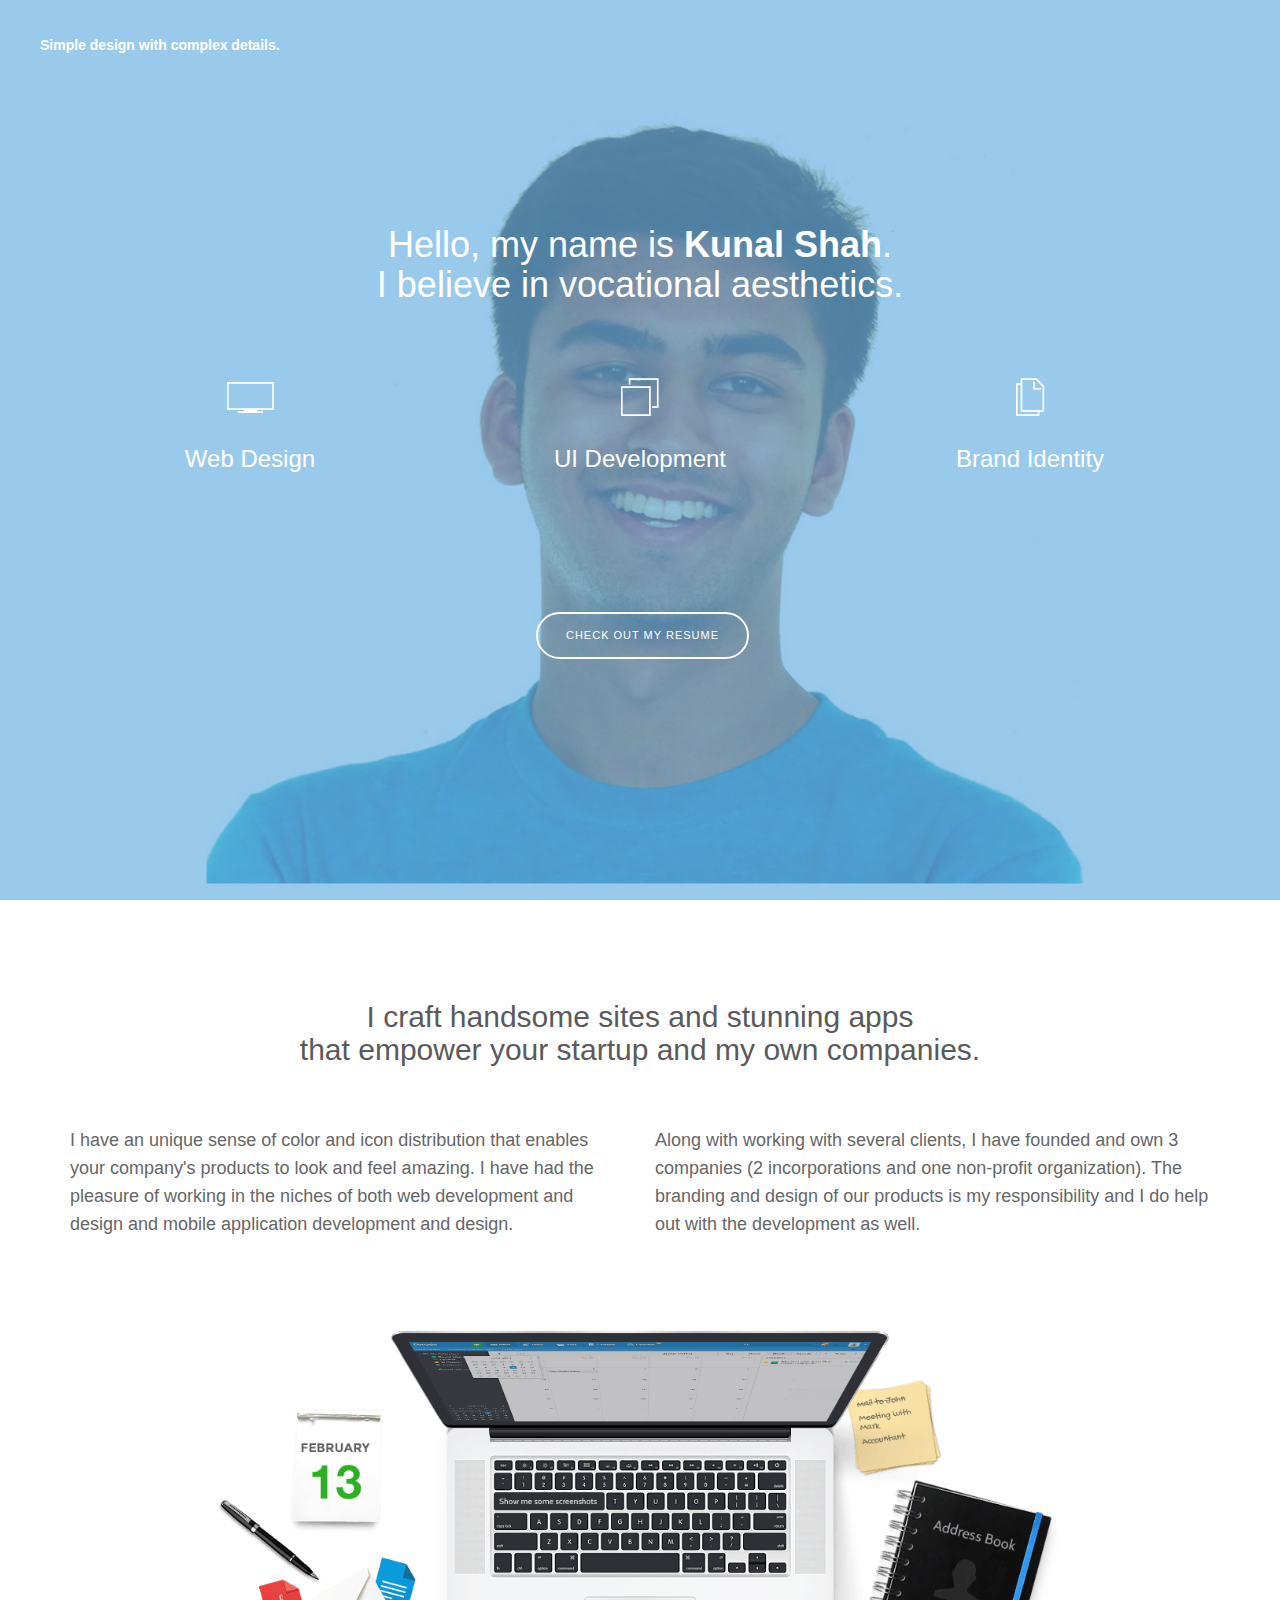
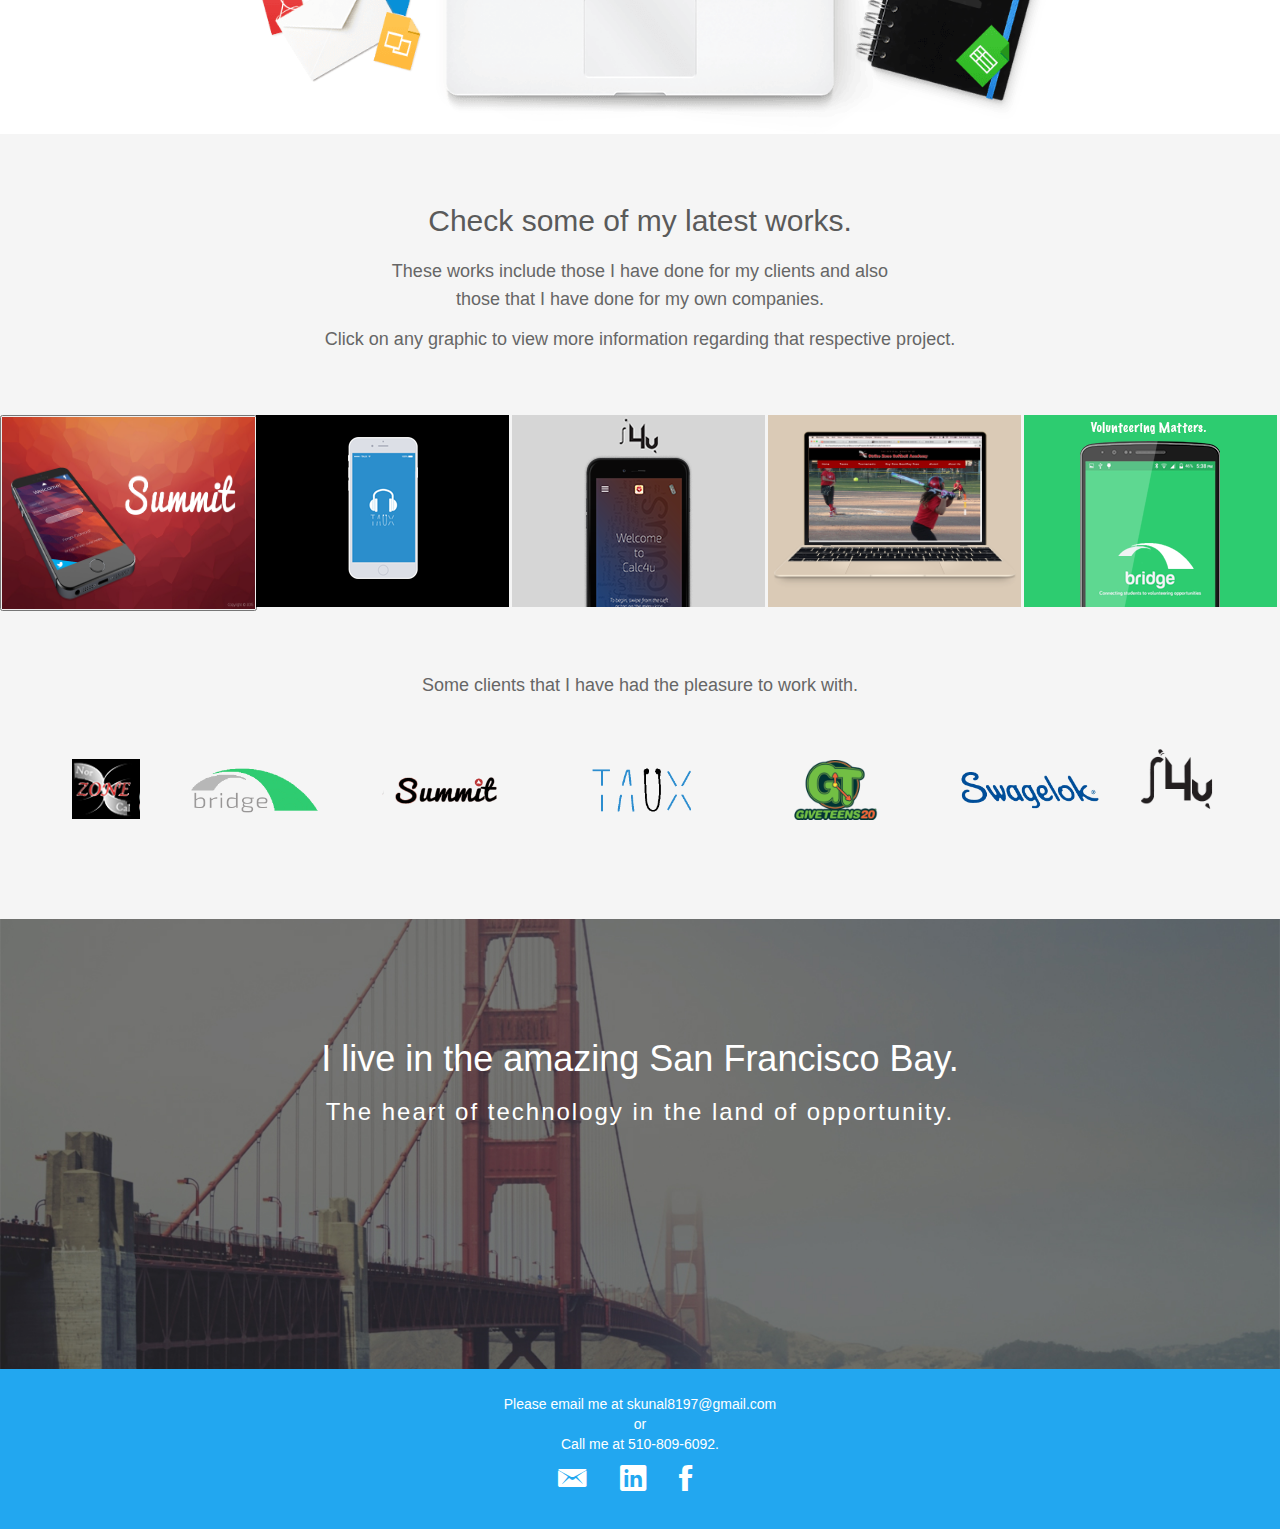
<file: index.html>
<!DOCTYPE html>
<html lang="en">
  <head>
    <meta charset="utf-8">
    <meta http-equiv="X-UA-Compatible" content="IE=edge">
    <meta name="viewport" content="width=device-width, initial-scale=1">
    <meta name="description" content="">
    <meta name="author" content="">
    <link rel="icon" href="assets/img/kfavicon.png">

    <title>Kunal Shah</title>

    <!-- Bootstrap core CSS -->
    <link href="assets/css/bootstrap.css" rel="stylesheet">

    <!-- Custom styles for this template -->
    <link href="assets/css/ionicons.min.css" rel="stylesheet">
    <link href="assets/css/style.css" rel="stylesheet">


    <!-- IE10 viewport hack for Surface/desktop Windows 8 bug -->
    <script src="assets/js/ie10-viewport-bug-workaround.js"></script>

    <!-- HTML5 shim and Respond.js IE8 support of HTML5 elements and media queries -->
    <!--[if lt IE 9]>
      <script src="https://oss.maxcdn.com/html5shiv/3.7.2/html5shiv.min.js"></script>
      <script src="https://oss.maxcdn.com/respond/1.4.2/respond.min.js"></script>
    <![endif]-->
  </head>

  <body>

    <div id="h">
      <div class="logo">
          <p2><b>Simple design with complex details.</b></p2>
          
      </div><!--/logo-->
      <div class="container centered">
        <div class="row">
          <div class="col-md-8 col-md-offset-2">
            <h1>Hello, my name is <b>Kunal Shah</b>.<br/>I believe in vocational aesthetics.</h1>
          </div>
        </div><!--/row-->

        <div class="row mt">
          <div class="col-sm-4">
            <i class="ion-ios7-monitor-outline"></i>
            <h3>Web Design</h3>
          </div><!--/col-md-4-->

          <div class="col-sm-4">
            <i class="ion-ios7-browsers-outline"></i>
            <h3>UI Development</h3>
          </div><!--/col-md-4-->

          <div class="col-sm-4">
            <i class="ion-ios7-copy-outline"></i>
            <h3>Brand Identity</h3>
          </div><!--/col-md-4-->
        
            <div class="resume"><a href="resumepage.html"><center></center><button class="btn btn-conf btn-clear">Check out my Resume</button></center></a></div>
            
        </div><!--/row-->
      </div><!--/container-->
    </div><!--H-->

    <div class="container ptb">
      <div class="row">
        <h2 class="centered mb">I craft handsome sites and stunning apps<br/>that empower your startup and my own companies.</h2>
        <div class="col-md-6">
          <p>I have an unique sense of color and icon distribution that enables your company's products to look and feel amazing. I have had the pleasure of working in the niches of both web development and design and mobile application development and design.</p>
        </div><!--/col-md-6-->
        <div class="col-md-6">
          <p>Along with working with several clients, I have founded and own 3 companies (2 incorporations and one non-profit organization). The branding and design of our products is my responsibility and I do help out with the development as well.    </p>
        </div><!--/col-md-6-->
      </div><!--/row-->
    </div><!-- /.container -->
    <div class="container">
      <div class="row">
        <div class="col-md-10 col-md-offset-1">
          <img src="assets/img/items.png" class="img-responsive" alt="">
        </div>
      </div><!--/row-->
    </div><!--/.container-->

    <div id="g">
      <div class="container">
        <div class="row centered">
          <h2>Check some of my latest works.</h2>
          <div class="col-md-8 col-md-offset-2">
            <p>These works include those I have done for my clients and also <br> those that I have done for my own companies.</p>
              <p>Click on any graphic to view more information regarding that respective project.</p>

          </div><!--/col-md-8-->
        </div><!--/row-->
      </div><!--/.container-->
    <div class="portfolio-centered mt">
      <div class="recentitems portfolio">

        <div class="portfolio-item graphic-design">
          <div class="he-wrap tpl6">
          <a href="Summit.html"><button><img src="assets/img/portfolio/titleslide.png" width="253" height="192" alt=""></button></a>
            <div class="he-view">
              
            </div><!-- he view -->    
          </div><!-- he wrap -->
        </div><!-- end col-12 -->
          
          
                            
        <div class="portfolio-item web-design">
          <div class="he-wrap tpl6">
          <a href="Taux.html"><img src="assets/img/portfolio/taux.png" width="253" height="192" alt=""></a>
            <div class="he-view">
              
            </div><!-- he view -->    
          </div><!-- he wrap -->
        </div><!-- end col-12 -->
        
        <div class="portfolio-item graphic-design">
          <div class="he-wrap tpl6">
              <a href="calc4u.html"> <img src="assets/img/portfolio/calc4umockup.png" width="253" height="192" alt=""></a>
            <div class="he-view">
              
            </div><!-- he view -->    
          </div><!-- he wrap -->
        </div><!-- end col-12 -->
        
        <div class="portfolio-item graphic-design">
          <div class="he-wrap tpl6">
              <a href="strikezone.html"><img src="assets/img/portfolio/strikezone.png" width="253" height="192" alt=""></a>
            <div class="he-view">
              
            </div><!-- he view -->    
          </div><!-- he wrap -->
        </div><!-- end col-12 -->
                                        
        <div class="portfolio-item books">
          <div class="he-wrap tpl6">
              <a href="bridge.html"><img src="assets/img/portfolio/bridgemockup.png" width="253" height="192" alt=""></a>
            <div class="he-view">
              
            </div><!-- he view -->    
          </div><!-- he wrap -->
        </div><!-- end col-12 -->
        </div>
        </div>
   

    <div class="container mt">
        <div class="row clients centered">
          <p class="mb">Some clients that I have had the pleasure to work with.</p>
          <div class="col-sm-2 col-sm-offset-1">
            <img src="assets/img/bridgelogo.png" alt="">
          </div>
          <div class="col-sm-2">
            <img src="assets/img/summitlogo.png" alt="">
          </div>
          <div class="col-sm-2">
            <img src="assets/img/tauxlogo.png" alt="">
          </div>
          <div class="col-sm-2">
            <img src="assets/img/gt20.png" alt="">
          </div>
          <div class="col-sm-2">
            <img src="assets/img/swagelok.png" alt="">
          </div>
            <div class="calc4ulogo">
            <img src="assets/img/calc4u.png" alt="">
          </div>
            <div class="strikezone">
            <img src="assets/img/strikezonelogo.png" alt="">
          </div>
              
        </div><!--/row-->
      </div><!--/container-->
    </div><!--/.G-->

    <div id="sep">
      <div class="container">
        <div class="row centered">
          <div class="col-md-8 col-md-offset-2">
            <h1>I live in the amazing San Francisco Bay.</h1>
            <h3 class="mb">The heart of technology in the land of opportunity.</h3>
            
          </div>
        </div><!--/row-->
      </div><!--/container-->
    </div><!--/.sep-->

    <div id="f">
      <div class="container">
        <div class="row centered">
          <div class="col-md-8 col-md-offset-2">
            <div class="emailme"><p50>Please email me at skunal8197@gmail.com <br> or <br> Call me at 510-809-6092.</p50></div>
              <a href="mailto:skunal8197@gmail.com"><i class="ion-email"></i></a>
            <a href="#"><i class="ion-social-linkedin"></i></a>
            
            <a href="#"><i class="ion-social-facebook"></i></a>
          </div><!--/col-md-8-->
        </div>
      </div><!--/container-->
    </div><!--/.F-->

    <!-- Bootstrap core JavaScript
    ================================================== -->
    <!-- Placed at the end of the document so the pages load faster -->
    <script src="assets/js/jquery.min.js"></script>
    <script src="assets/js/bootstrap.min.js"></script>
    <script src="assets/js/retina-1.1.0.js"></script>
    <script src="assets/js/jquery.hoverdir.js"></script>
    <script src="assets/js/jquery.hoverex.min.js"></script>
    <script src="assets/js/jquery.prettyPhoto.js"></script>
    <script src="assets/js/jquery.isotope.min.js"></script>
    <script src="assets/js/custom.js"></script>


    <script>
// Portfolio
(function($) {
  "use strict";
  var $container = $('.portfolio'),
    $items = $container.find('.portfolio-item'),
    portfolioLayout = 'fitRows';
    
    if( $container.hasClass('portfolio-centered') ) {
      portfolioLayout = 'masonry';
    }
        
    $container.isotope({
      filter: '*',
      animationEngine: 'best-available',
      layoutMode: portfolioLayout,
      animationOptions: {
      duration: 750,
      easing: 'linear',
      queue: false
    },
    masonry: {
    }
    }, refreshWaypoints());
    
    function refreshWaypoints() {
      setTimeout(function() {
      }, 1000);   
    }
        
    $('nav.portfolio-filter ul a').on('click', function() {
        var selector = $(this).attr('data-filter');
        $container.isotope({ filter: selector }, refreshWaypoints());
        $('nav.portfolio-filter ul a').removeClass('active');
        $(this).addClass('active');
        return false;
    });
    
    function getColumnNumber() { 
      var winWidth = $(window).width(), 
      columnNumber = 1;
    
      if (winWidth > 1200) {
        columnNumber = 5;
      } else if (winWidth > 950) {
        columnNumber = 4;
      } else if (winWidth > 600) {
        columnNumber = 3;
      } else if (winWidth > 400) {
        columnNumber = 2;
      } else if (winWidth > 250) {
        columnNumber = 1;
      }
        return columnNumber;
      }       
      
      function setColumns() {
        var winWidth = $(window).width(), 
        columnNumber = getColumnNumber(), 
        itemWidth = Math.floor(winWidth / columnNumber);
        
        $container.find('.portfolio-item').each(function() { 
          $(this).css( { 
          width : itemWidth + 'px' 
        });
      });
    }
    
    function setPortfolio() { 
      setColumns();
      $container.isotope('reLayout');
    }
      
    $container.imagesLoaded(function () { 
      setPortfolio();
    });
    
    $(window).on('resize', function () { 
    setPortfolio();          
  });
})(jQuery);
</script>
  </body>
</html>
</file>
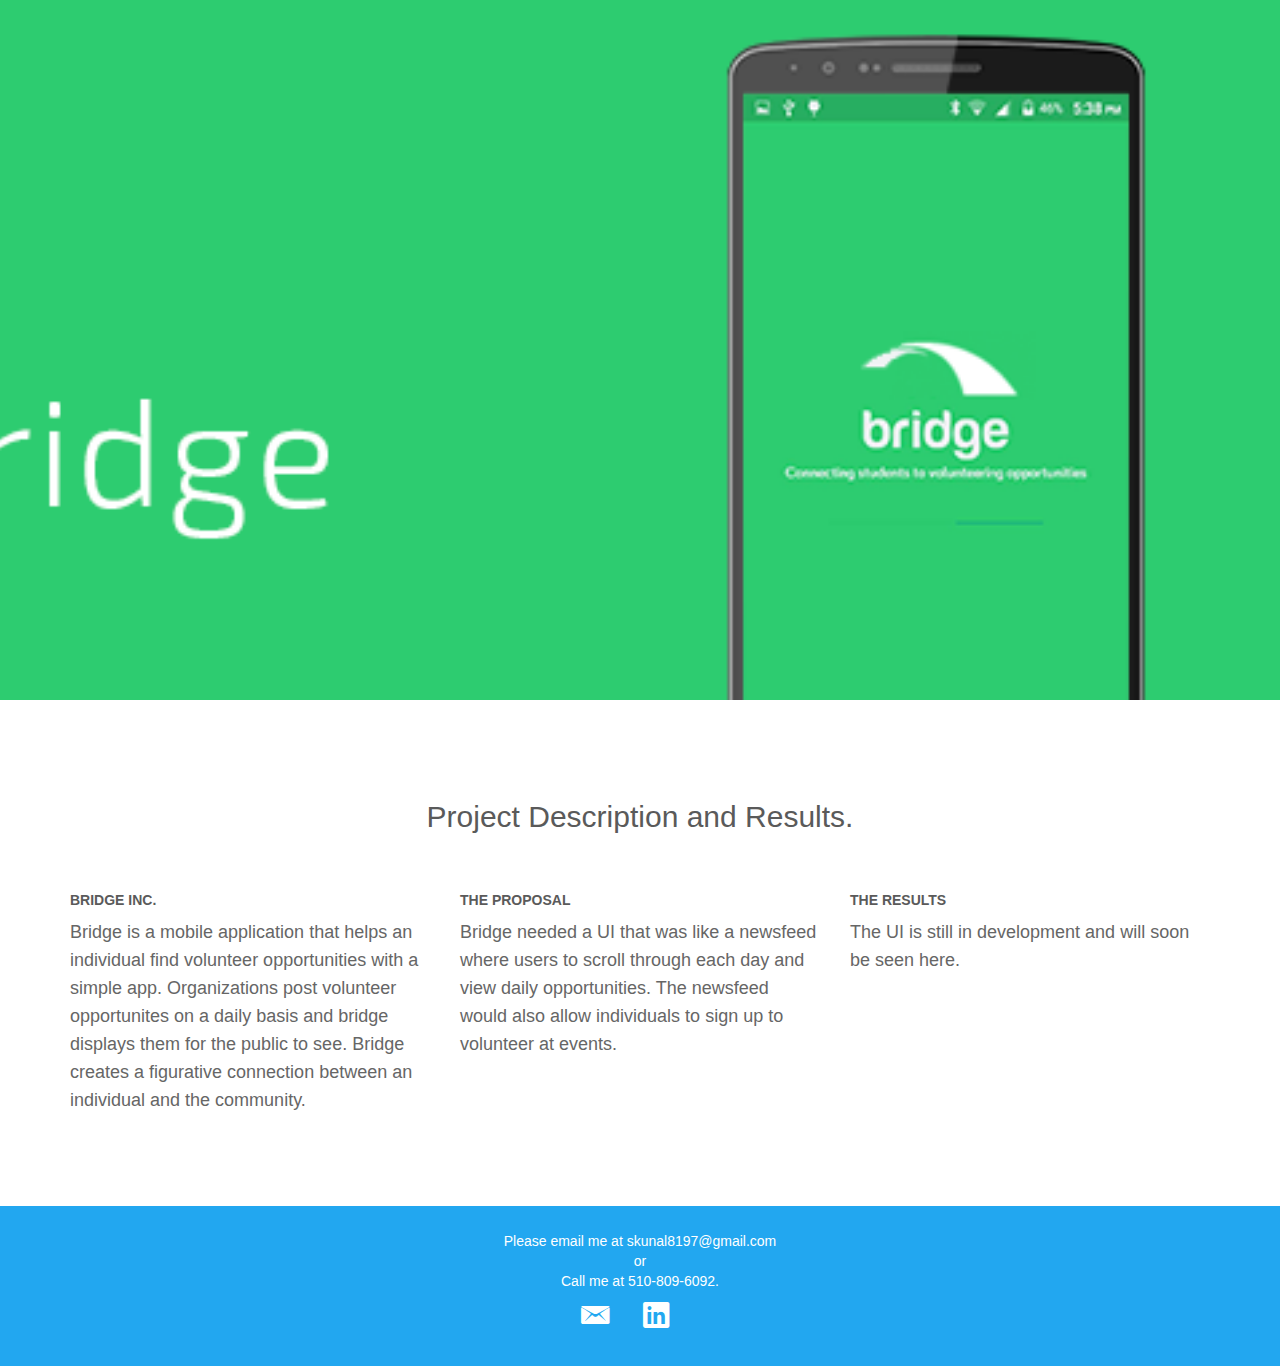
<file: bridge.html>
<!DOCTYPE html>
<html lang="en">
  <head>
    <meta charset="utf-8">
    <meta http-equiv="X-UA-Compatible" content="IE=edge">
    <meta name="viewport" content="width=device-width, initial-scale=1">
    <meta name="description" content="">
    <meta name="author" content="">
    <link rel="icon" href="assets/img/bridgelogo.png">

    <title>Bridge Project</title>

    <!-- Bootstrap core CSS -->
    <link href="assets/css/bootstrap.css" rel="stylesheet">

    <!-- Custom styles for this template -->
    <link href="assets/css/ionicons.min.css" rel="stylesheet">
    <link href="assets/css/style.css" rel="stylesheet">


    <!-- IE10 viewport hack for Surface/desktop Windows 8 bug -->
    <script src="assets/js/ie10-viewport-bug-workaround.js"></script>

    <!-- HTML5 shim and Respond.js IE8 support of HTML5 elements and media queries -->
    <!--[if lt IE 9]>
      <script src="https://oss.maxcdn.com/html5shiv/3.7.2/html5shiv.min.js"></script>
      <script src="https://oss.maxcdn.com/respond/1.4.2/respond.min.js"></script>
    <![endif]-->
  </head>

  <body>

    <div id="h7">
      <div class="logo">
        <a href="index.html"><h2></h2></a>
      </div><!--/logo-->
      <div class="container centered">
        <div class="row">
          <div class="col-md-8 col-md-offset-2">
            
          </div>
        </div><!--/row-->
      </div><!--/container-->
    </div><!--H-->
<div class="summitcontainer"></div>
    <div class="container ptb">
      <div class="row">
        <h2 class="centered mb">Project Description and Results.</h2>
        <div class="col-md-4">
          <h5><b>BRIDGE INC. </b></h5>
          <p>Bridge is a mobile application that helps an individual find volunteer opportunities with a simple app. Organizations post volunteer opportunites on a daily basis and bridge displays them for the public to see. Bridge creates a figurative connection between an individual and the community.</p>
        </div><!--/col-md-4-->
        <div class="col-md-4">
          <h5><b>THE PROPOSAL</b></h5>
          <p>Bridge needed a UI that was like a newsfeed where users to scroll through each day and view daily opportunities. The newsfeed would also allow individuals to sign up to volunteer at events.</p>
        </div><!--/col-md-4-->
        <div class="col-md-4">
          <h5><b>THE RESULTS</b></h5>
          <p>The UI is still in development and will soon be seen here. </p>
        </div><!--/col-md-4-->
      </div><!--/row-->
    </div><!-- /.container -->
    


    </div><!--/.container-->

    

    <div id="f">
      <div class="container">
        <div class="row centered">
          <div class="col-md-8 col-md-offset-2">
            <div class="emailme"><p50>Please email me at skunal8197@gmail.com <br> or <br> Call me at 510-809-6092.</p50></div>
              <a href="mailto:skunal8197@gmail.com"><i class="ion-email"></i></a>
            <a href="https://www.linkedin.com/in/kunalshah97"><i class="ion-social-linkedin"></i></a>
            
            
          </div><!--/col-md-8-->
        </div>
      </div><!--/container-->
    </div><!--/.F-->

    <!-- Bootstrap core JavaScript
    ================================================== -->
    <!-- Placed at the end of the document so the pages load faster -->
    <script src="assets/js/jquery.min.js"></script>
    <script src="assets/js/bootstrap.min.js"></script>
    <script src="assets/js/retina-1.1.0.js"></script>
    <script src="assets/js/custom.js"></script>


  
  </body>
</html>
</file>
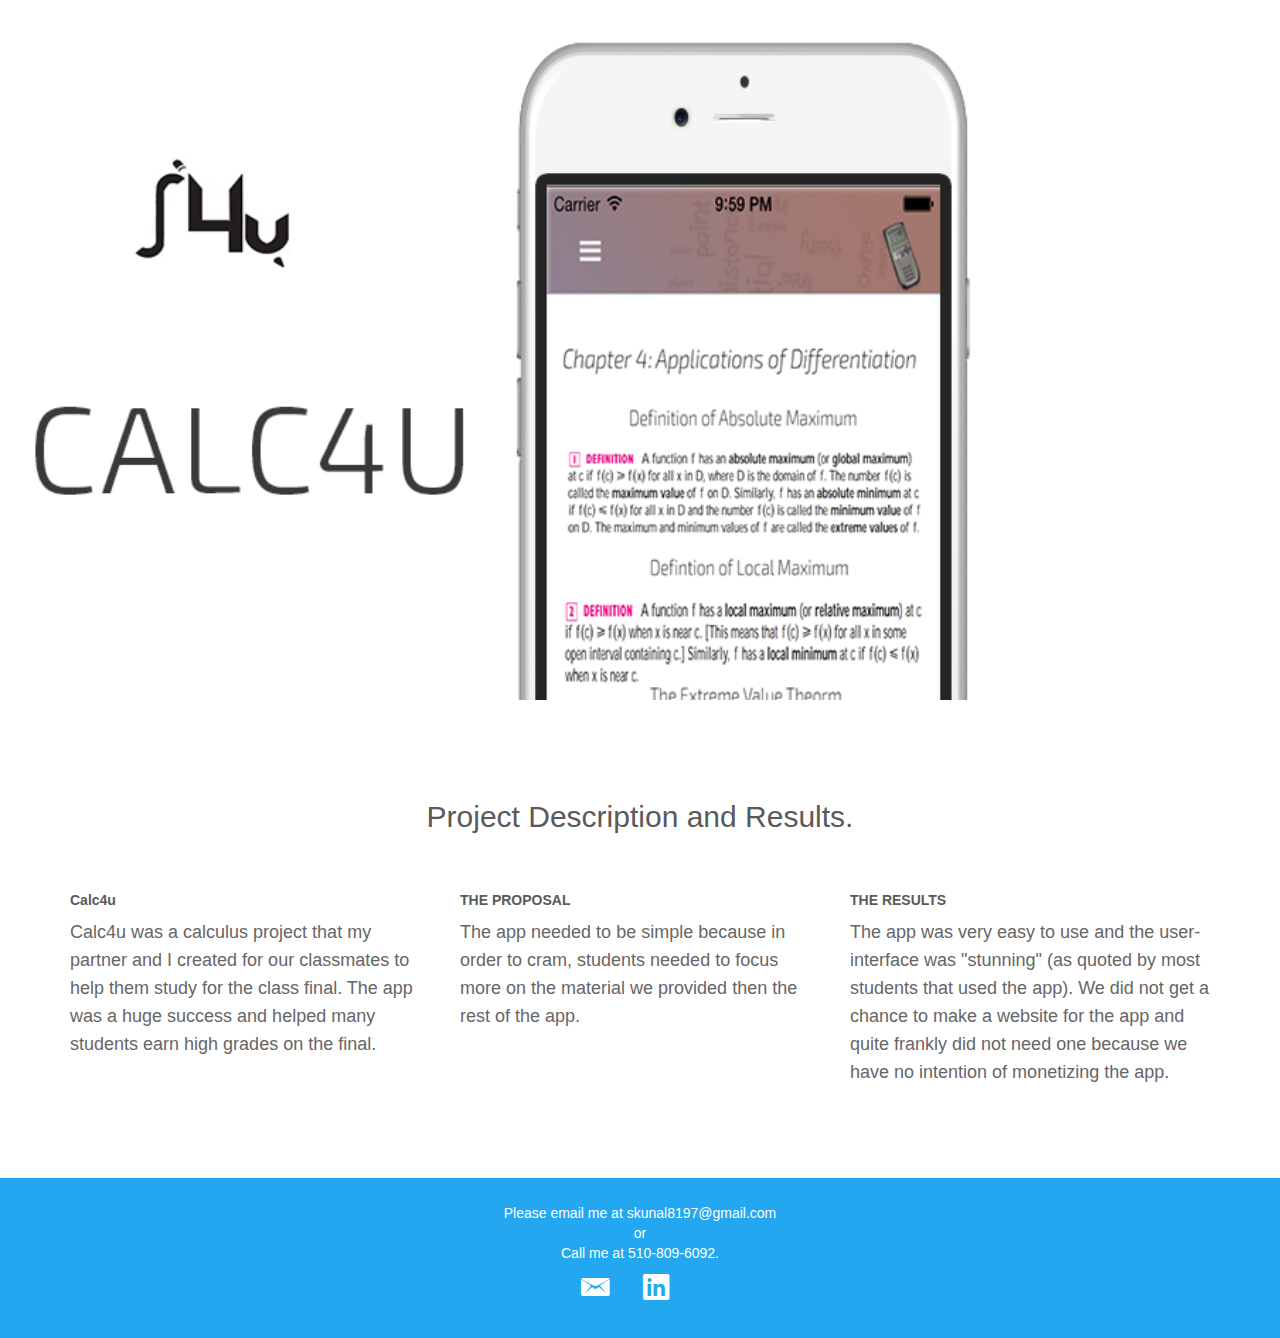
<file: calc4u.html>
<!DOCTYPE html>
<html lang="en">
  <head>
    <meta charset="utf-8">
    <meta http-equiv="X-UA-Compatible" content="IE=edge">
    <meta name="viewport" content="width=device-width, initial-scale=1">
    <meta name="description" content="">
    <meta name="author" content="">
    <link rel="icon" href="assets/img/calc4u.png">

    <title>Calc4u Project</title>

    <!-- Bootstrap core CSS -->
    <link href="assets/css/bootstrap.css" rel="stylesheet">

    <!-- Custom styles for this template -->
    <link href="assets/css/ionicons.min.css" rel="stylesheet">
    <link href="assets/css/style.css" rel="stylesheet">


    <!-- IE10 viewport hack for Surface/desktop Windows 8 bug -->
    <script src="assets/js/ie10-viewport-bug-workaround.js"></script>

    <!-- HTML5 shim and Respond.js IE8 support of HTML5 elements and media queries -->
    <!--[if lt IE 9]>
      <script src="https://oss.maxcdn.com/html5shiv/3.7.2/html5shiv.min.js"></script>
      <script src="https://oss.maxcdn.com/respond/1.4.2/respond.min.js"></script>
    <![endif]-->
  </head>

  <body>

    <div id="h5">
      <div class="logo">
        <a href="index.html"><h2></h2></a>
      </div><!--/logo-->
      <div class="container centered">
        <div class="row">
          <div class="col-md-8 col-md-offset-2">
            
          </div>
        </div><!--/row-->
      </div><!--/container-->
    </div><!--H-->
<div class="summitcontainer"></div>
    <div class="container ptb">
      <div class="row">
        <h2 class="centered mb">Project Description and Results.</h2>
        <div class="col-md-4">
          <h5><b>Calc4u</b></h5>
          <p>Calc4u was a calculus project that my partner and I created for our classmates to help them study for the class final. The app was a huge success and helped many students earn high grades on the final. </p>
        </div><!--/col-md-4-->
        <div class="col-md-4">
          <h5><b>THE PROPOSAL</b></h5>
          <p>The app needed to be simple because in order to cram, students needed to focus more on the material we provided then the rest of the app.</p>
        </div><!--/col-md-4-->
        <div class="col-md-4">
          <h5><b>THE RESULTS</b></h5>
          <p>The app was very easy to use and the user-interface was "stunning" (as quoted by most students that used the app). We did not get a chance to make a website for the app and quite frankly did not need one because we have no intention of monetizing the app.</p>
        </div><!--/col-md-4-->
      </div><!--/row-->
    </div><!-- /.container -->
    

        

    </div><!--/.container-->

    

    <div id="f">
      <div class="container">
        <div class="row centered">
          <div class="col-md-8 col-md-offset-2">
            <div class="emailme"><p50>Please email me at skunal8197@gmail.com <br> or <br> Call me at 510-809-6092.</p50></div>
              <a href="mailto:skunal8197@gmail.com"><i class="ion-email"></i></a>
            <a href="https://www.linkedin.com/in/kunalshah97"><i class="ion-social-linkedin"></i></a>
            
            
          </div><!--/col-md-8-->
        </div>
      </div><!--/container-->
    </div><!--/.F-->

    <!-- Bootstrap core JavaScript
    ================================================== -->
    <!-- Placed at the end of the document so the pages load faster -->
    <script src="assets/js/jquery.min.js"></script>
    <script src="assets/js/bootstrap.min.js"></script>
    <script src="assets/js/retina-1.1.0.js"></script>
    <script src="assets/js/custom.js"></script>


  
  </body>
</html>
</file>
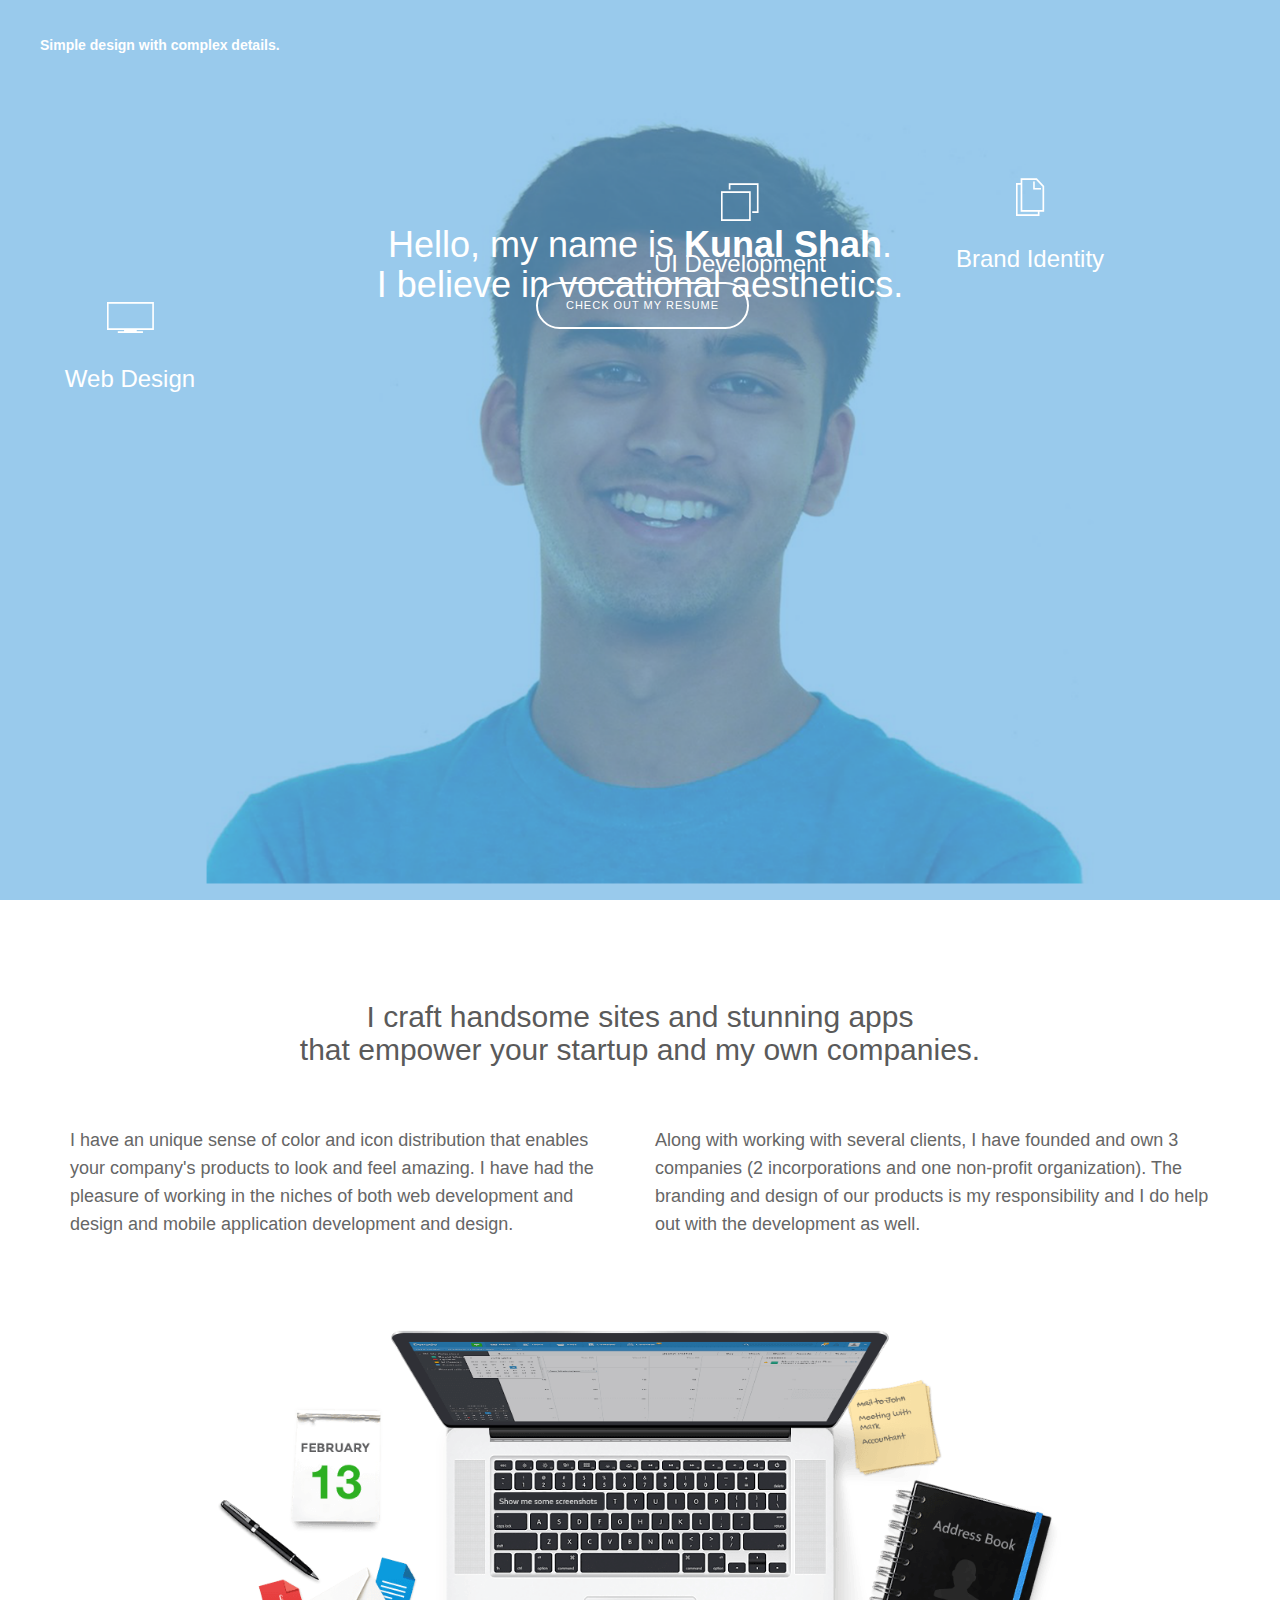
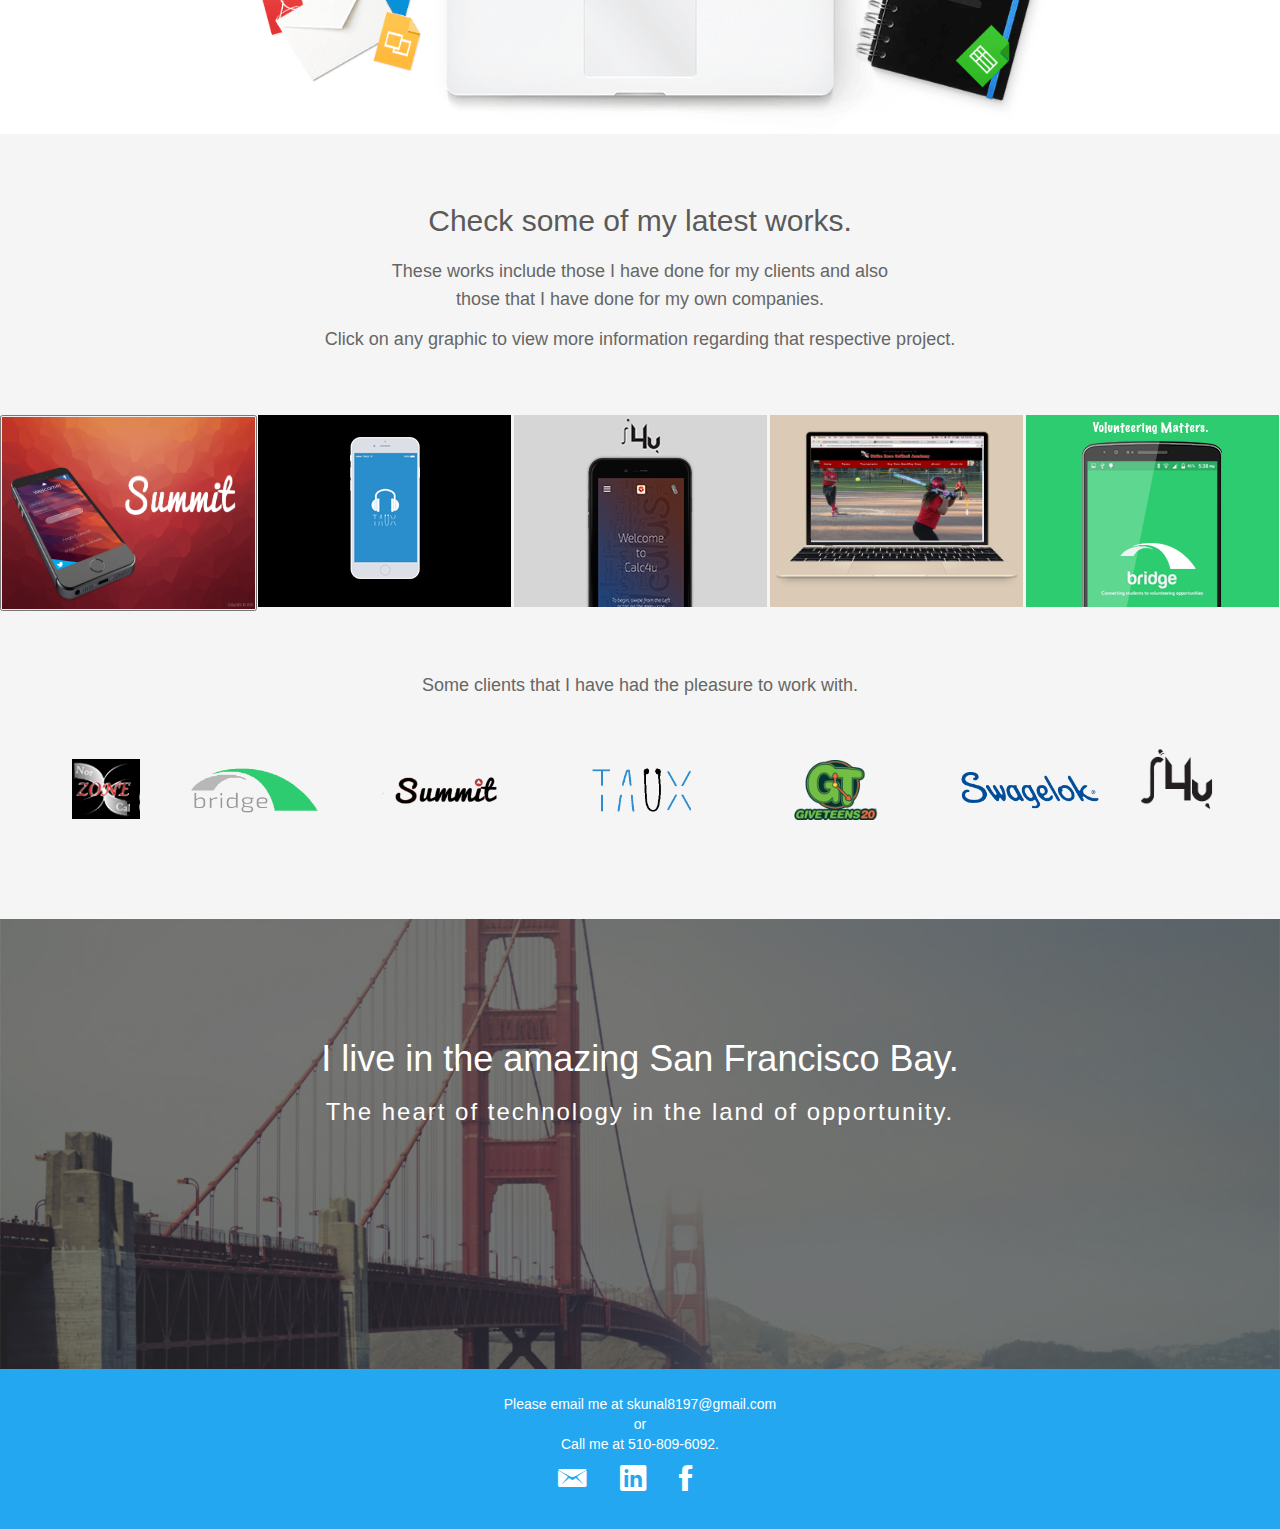
<file: mobile.html>
<!DOCTYPE html>
<html lang="en">
  <head>
    <meta charset="utf-8">
    <meta http-equiv="X-UA-Compatible" content="IE=edge">
    <meta name="viewport" content="width=device-width, initial-scale=1">
    <meta name="description" content="">
    <meta name="author" content="">
    <link rel="icon" href="assets/img/kfavicon.png">

    <title>Kunal Shah</title>

    <!-- Bootstrap core CSS -->
    <link href="assets/css/bootstrap.css" rel="stylesheet">

    <!-- Custom styles for this template -->
    <link href="assets/css/ionicons.min.css" rel="stylesheet">
    <link href="assets/css/mobilestyle.css" rel="stylesheet">

<script type="text/javascript">
  <!--
  if (screen.width <= 800) {
  	window.location="mobile.html";
    console.log("this was triggered");
  }
  //-->
</script>
    <!-- IE10 viewport hack for Surface/desktop Windows 8 bug -->
    <script src="assets/js/ie10-viewport-bug-workaround.js"></script>

    <!-- HTML5 shim and Respond.js IE8 support of HTML5 elements and media queries -->
    <!--[if lt IE 9]>
      <script src="https://oss.maxcdn.com/html5shiv/3.7.2/html5shiv.min.js"></script>
      <script src="https://oss.maxcdn.com/respond/1.4.2/respond.min.js"></script>
    <![endif]-->
  </head>

  <body>

    <div id="h">
      <div class="logo">
          <p2><b>Simple design with complex details.</b></p2>
          
      </div><!--/logo-->
      <div class="container centered">
        <div class="row">
          <div class="col-md-8 col-md-offset-2">
            <h1>Hello, my name is <b>Kunal Shah</b>.<br/>I believe in vocational aesthetics.</h1>
          </div>
        </div><!--/row-->

        <div class="row mt">
          
            <div class="webdesignicon">
            <div class="col-sm-4">
            <i class="ion-ios7-monitor-outline"></i>
            <h3>Web Design</h3>
          </div><!--/col-md-4--></div>

          <div class="ui"><div class="col-sm-4">
            <i class="ion-ios7-browsers-outline"></i>
            <h3>UI Development</h3>
              </div><!--/col-md-4--></div>

          <div class="brand"><div class="col-sm-4">
            <i class="ion-ios7-copy-outline"></i>
            <h3>Brand Identity</h3>
              </div><!--/col-md-4--></div>
        
            <div class="resume"><a href="resumepage.html"><center></center><button class="btn btn-conf btn-clear">Check out my Resume</button></center></a></div>
            
        </div><!--/row-->
      </div><!--/container-->
    </div><!--H-->

    <div class="container ptb">
      <div class="row">
        <h2 class="centered mb">I craft handsome sites and stunning apps<br/>that empower your startup and my own companies.</h2>
        <div class="col-md-6">
          <p>I have an unique sense of color and icon distribution that enables your company's products to look and feel amazing. I have had the pleasure of working in the niches of both web development and design and mobile application development and design.</p>
        </div><!--/col-md-6-->
        <div class="col-md-6">
          <p>Along with working with several clients, I have founded and own 3 companies (2 incorporations and one non-profit organization). The branding and design of our products is my responsibility and I do help out with the development as well.    </p>
        </div><!--/col-md-6-->
      </div><!--/row-->
    </div><!-- /.container -->
    <div class="container">
      <div class="row">
        <div class="col-md-10 col-md-offset-1">
          <img src="assets/img/items.png" class="img-responsive" alt="">
        </div>
      </div><!--/row-->
    </div><!--/.container-->

    <div id="g">
      <div class="container">
        <div class="row centered">
          <h2>Check some of my latest works.</h2>
          <div class="col-md-8 col-md-offset-2">
            <p>These works include those I have done for my clients and also <br> those that I have done for my own companies.</p>
              <p>Click on any graphic to view more information regarding that respective project.</p>

          </div><!--/col-md-8-->
        </div><!--/row-->
      </div><!--/.container-->
    <div class="portfolio-centered mt">
      <div class="recentitems portfolio">

        <div class="portfolio-item graphic-design">
          <div class="he-wrap tpl6">
          <a href="Summit.html"><center><button><img src="assets/img/portfolio/titleslide.png" width="253" height="192" alt=""></center></button></a>
            <div class="he-view">
              
            </div><!-- he view -->    
          </div><!-- he wrap -->
        </div><!-- end col-12 -->
          
          
                            
        <div class="portfolio-item web-design">
          <div class="he-wrap tpl6">
          <a href="Taux.html"><center><img src="assets/img/portfolio/taux.png" width="253" height="192" alt=""></center></a>
            <div class="he-view">
              
            </div><!-- he view -->    
          </div><!-- he wrap -->
        </div><!-- end col-12 -->
        
        <div class="portfolio-item graphic-design">
          <div class="he-wrap tpl6">
              <a href="calc4u.html"><center><img src="assets/img/portfolio/calc4umockup.png" width="253" height="192" alt=""></center></a>
            <div class="he-view">
              
            </div><!-- he view -->    
          </div><!-- he wrap -->
        </div><!-- end col-12 -->
        
        <div class="portfolio-item graphic-design">
          <div class="he-wrap tpl6">
              <a href="strikezone.html"><center></centr><img src="assets/img/portfolio/strikezone.png" width="253" height="192" alt=""></center></a>
            <div class="he-view">
              
            </div><!-- he view -->    
          </div><!-- he wrap -->
        </div><!-- end col-12 -->
                                        
        <div class="portfolio-item books">
          <div class="he-wrap tpl6">
              <a href="bridge.html"><center><img src="assets/img/portfolio/bridgemockup.png" width="253" height="192" alt=""></center></a>
            <div class="he-view">
              
            </div><!-- he view -->    
          </div><!-- he wrap -->
        </div><!-- end col-12 -->
        </div>
        </div>
   

    <div class="container mt">
        <div class="row clients centered">
          <p class="mb">Some clients that I have had the pleasure to work with.</p>
          <div class="col-sm-2 col-sm-offset-1">
            <img src="assets/img/bridgelogo.png" alt="">
          </div>
          <div class="col-sm-2">
            <img src="assets/img/summitlogo.png" alt="">
          </div>
          <div class="col-sm-2">
            <img src="assets/img/tauxlogo.png" alt="">
          </div>
          <div class="col-sm-2">
            <img src="assets/img/gt20.png" alt="">
          </div>
          <div class="col-sm-2">
            <img src="assets/img/swagelok.png" alt="">
          </div>
            <div class="calc4ulogo">
            <img src="assets/img/calc4u.png" alt="">
          </div>
            <div class="strikezone">
            <img src="assets/img/strikezonelogo.png" alt="">
          </div>
              
        </div><!--/row-->
      </div><!--/container-->
    </div><!--/.G-->

    <div id="sep">
      <div class="container">
        <div class="row centered">
          <div class="col-md-8 col-md-offset-2">
            <h1>I live in the amazing San Francisco Bay.</h1>
            <h3 class="mb">The heart of technology in the land of opportunity.</h3>
            
          </div>
        </div><!--/row-->
      </div><!--/container-->
    </div><!--/.sep-->

    <div id="f">
      <div class="container">
        <div class="row centered">
          <div class="col-md-8 col-md-offset-2">
            <div class="emailme"><p50>Please email me at skunal8197@gmail.com <br> or <br> Call me at 510-809-6092.</p50></div>
              <a href="mailto:skunal8197@gmail.com"><i class="ion-email"></i></a>
            <a href="#"><i class="ion-social-linkedin"></i></a>
            
            <a href="#"><i class="ion-social-facebook"></i></a>
          </div><!--/col-md-8-->
        </div>
      </div><!--/container-->
    </div><!--/.F-->

    <!-- Bootstrap core JavaScript
    ================================================== -->
    <!-- Placed at the end of the document so the pages load faster -->
    <script src="assets/js/jquery.min.js"></script>
    <script src="assets/js/bootstrap.min.js"></script>
    <script src="assets/js/retina-1.1.0.js"></script>
    <script src="assets/js/jquery.hoverdir.js"></script>
    <script src="assets/js/jquery.hoverex.min.js"></script>
    <script src="assets/js/jquery.prettyPhoto.js"></script>
    <script src="assets/js/jquery.isotope.min.js"></script>
    <script src="assets/js/custom.js"></script>


    <script>
// Portfolio
(function($) {
  "use strict";
  var $container = $('.portfolio'),
    $items = $container.find('.portfolio-item'),
    portfolioLayout = 'fitRows';
    
    if( $container.hasClass('portfolio-centered') ) {
      portfolioLayout = 'masonry';
    }
        
    $container.isotope({
      filter: '*',
      animationEngine: 'best-available',
      layoutMode: portfolioLayout,
      animationOptions: {
      duration: 750,
      easing: 'linear',
      queue: false
    },
    masonry: {
    }
    }, refreshWaypoints());
    
    function refreshWaypoints() {
      setTimeout(function() {
      }, 1000);   
    }
        
    $('nav.portfolio-filter ul a').on('click', function() {
        var selector = $(this).attr('data-filter');
        $container.isotope({ filter: selector }, refreshWaypoints());
        $('nav.portfolio-filter ul a').removeClass('active');
        $(this).addClass('active');
        return false;
    });
    
    function getColumnNumber() { 
      var winWidth = $(window).width(), 
      columnNumber = 1;
    
      if (winWidth > 1200) {
        columnNumber = 5;
      } else if (winWidth > 950) {
        columnNumber = 4;
      } else if (winWidth > 600) {
        columnNumber = 3;
      } else if (winWidth > 400) {
        columnNumber = 2;
      } else if (winWidth > 250) {
        columnNumber = 1;
      }
        return columnNumber;
      }       
      
      function setColumns() {
        var winWidth = $(window).width(), 
        columnNumber = getColumnNumber(), 
        itemWidth = Math.floor(winWidth / columnNumber);
        
        $container.find('.portfolio-item').each(function() { 
          $(this).css( { 
          width : itemWidth + 'px' 
        });
      });
    }
    
    function setPortfolio() { 
      setColumns();
      $container.isotope('reLayout');
    }
      
    $container.imagesLoaded(function () { 
      setPortfolio();
    });
    
    $(window).on('resize', function () { 
    setPortfolio();          
  });
})(jQuery);
</script>
  </body>
</html>
</file>
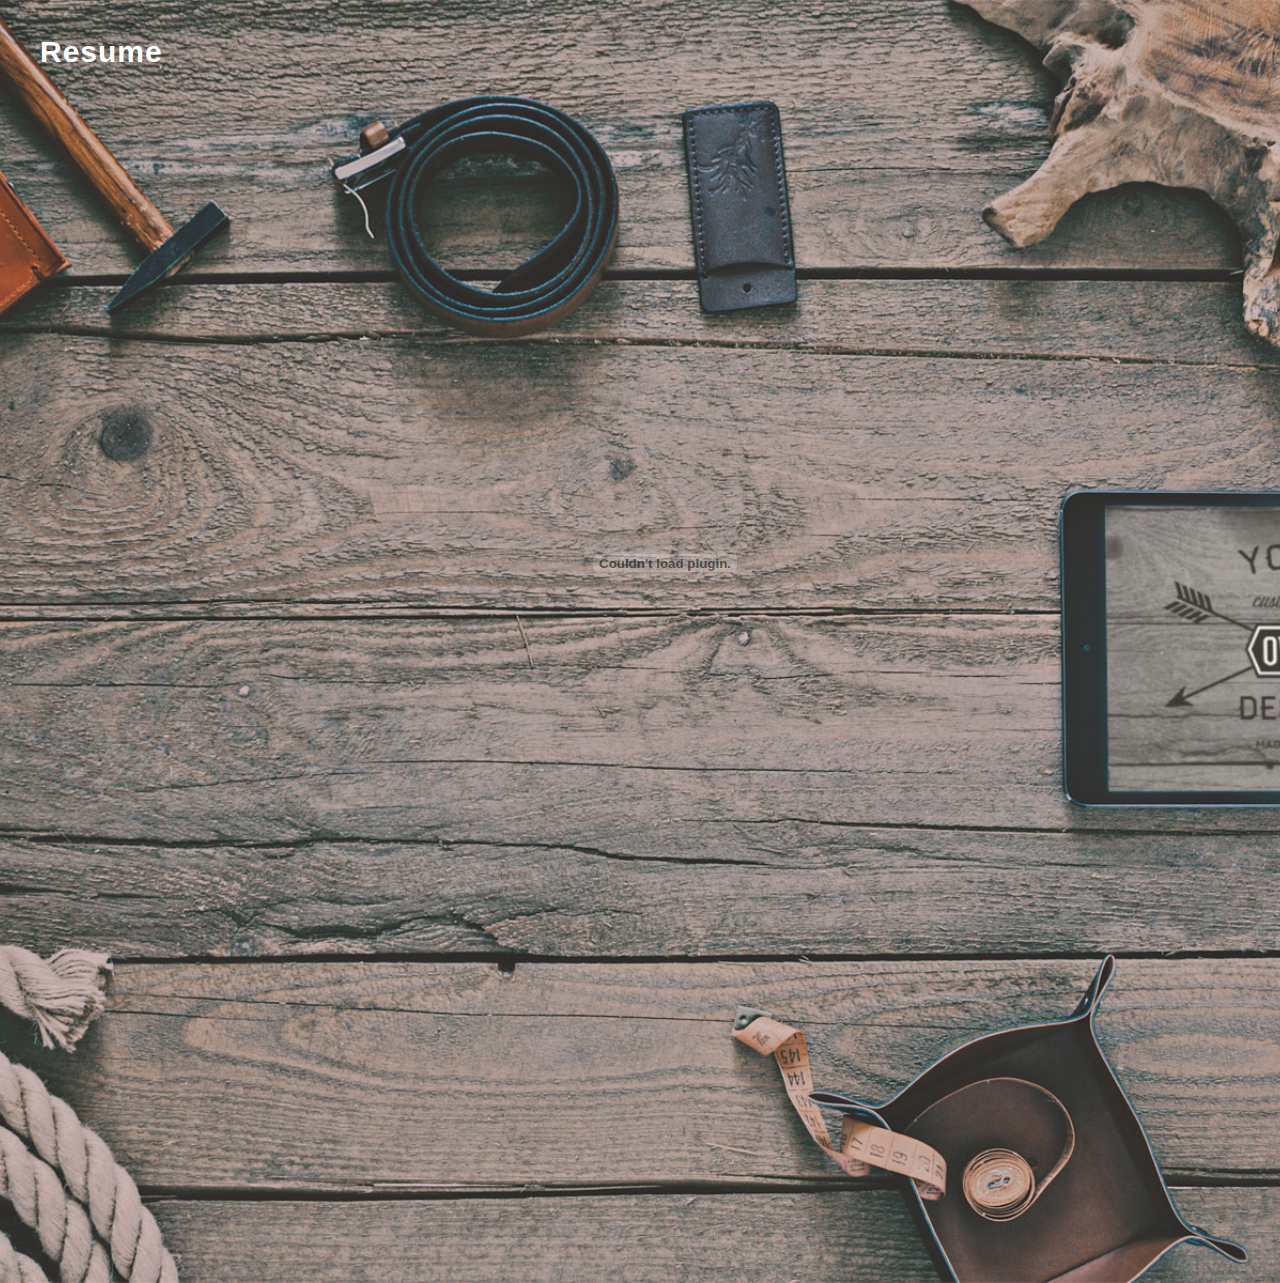
<file: resumepage.html>
<!DOCTYPE html>
<html lang="en">
  <head>
    <meta charset="utf-8">
    <meta http-equiv="X-UA-Compatible" content="IE=edge">
    <meta name="viewport" content="width=device-width, initial-scale=1">
    <meta name="description" content="">
    <meta name="author" content="">
    <link rel="icon" href="assets/img/resumeicon.jpg">

    <title>Kunal Resume</title>

    <!-- Bootstrap core CSS -->
    <link href="assets/css/bootstrap.css" rel="stylesheet">

    <!-- Custom styles for this template -->
    <link href="assets/css/ionicons.min.css" rel="stylesheet">
    <link href="assets/css/style.css" rel="stylesheet">


    <!-- IE10 viewport hack for Surface/desktop Windows 8 bug -->
    <script src="assets/js/ie10-viewport-bug-workaround.js"></script>

    <!-- HTML5 shim and Respond.js IE8 support of HTML5 elements and media queries -->
    <!--[if lt IE 9]>
      <script src="https://oss.maxcdn.com/html5shiv/3.7.2/html5shiv.min.js"></script>
      <script src="https://oss.maxcdn.com/respond/1.4.2/respond.min.js"></script>
    <![endif]-->
  </head>

  <body>

    <div id="h2">
      <div class="logo">
        <a href="index.html"><h2>Resume</h2></a>
      </div><!--/logo-->
      <div class="container centered">
        <div class="row">
          <div class="col-md-8 col-md-offset-2">
            <div class="resumeimg"> <center><embed src="assets/KunalResumewithAwards.pdf" width=800px height=1050px>	</center></div> 
          
              
              
            
            
            </div>
        </div><!--/row-->
      </div><!--/container-->
    </div><!--H-->

  

    

    <!-- Bootstrap core JavaScript
    ================================================== -->
    <!-- Placed at the end of the document so the pages load faster -->
    <script src="assets/js/jquery.min.js"></script>
    <script src="assets/js/bootstrap.min.js"></script>
    <script src="assets/js/retina-1.1.0.js"></script>
    <script src="assets/js/custom.js"></script>


  
  </body>
</html>
</file>
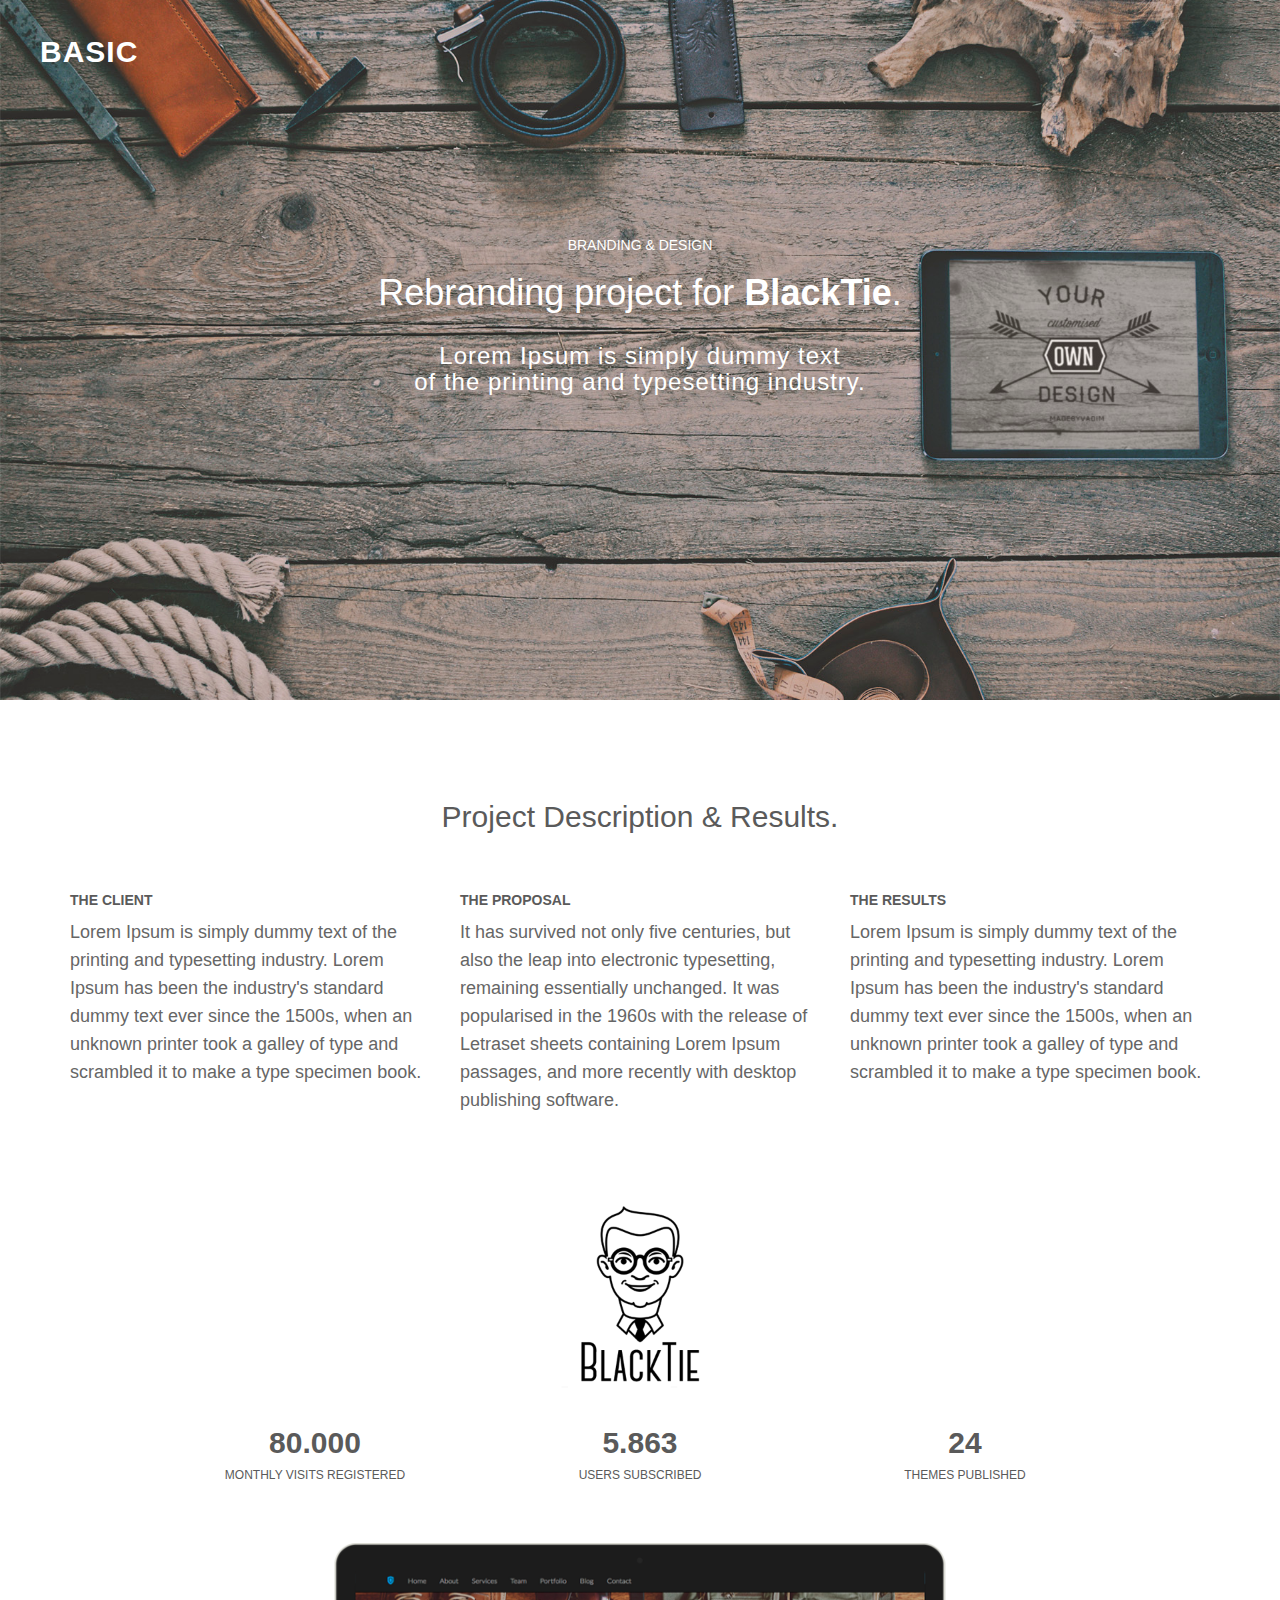
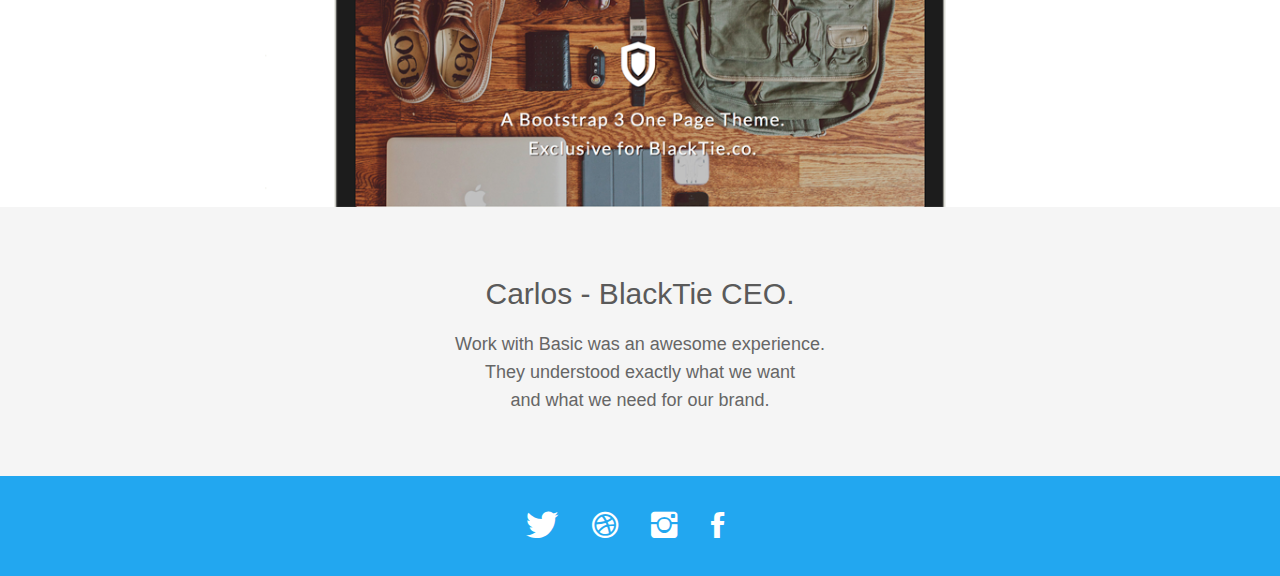
<file: single-project.html>
<!DOCTYPE html>
<html lang="en">
  <head>
    <meta charset="utf-8">
    <meta http-equiv="X-UA-Compatible" content="IE=edge">
    <meta name="viewport" content="width=device-width, initial-scale=1">
    <meta name="description" content="">
    <meta name="author" content="">
    <link rel="icon" href="assets/img/favicon.ico">

    <title>BASIC - Blacktie.co Free Theme</title>

    <!-- Bootstrap core CSS -->
    <link href="assets/css/bootstrap.css" rel="stylesheet">

    <!-- Custom styles for this template -->
    <link href="assets/css/ionicons.min.css" rel="stylesheet">
    <link href="assets/css/style.css" rel="stylesheet">


    <!-- IE10 viewport hack for Surface/desktop Windows 8 bug -->
    <script src="assets/js/ie10-viewport-bug-workaround.js"></script>

    <!-- HTML5 shim and Respond.js IE8 support of HTML5 elements and media queries -->
    <!--[if lt IE 9]>
      <script src="https://oss.maxcdn.com/html5shiv/3.7.2/html5shiv.min.js"></script>
      <script src="https://oss.maxcdn.com/respond/1.4.2/respond.min.js"></script>
    <![endif]-->
  </head>

  <body>

    <div id="h2">
      <div class="logo">
        <a href="index.html"><h2>BASIC</h2></a>
      </div><!--/logo-->
      <div class="container centered">
        <div class="row">
          <div class="col-md-8 col-md-offset-2">
            <h5>BRANDING & DESIGN</h5>
            <h1>Rebranding project for <b>BlackTie</b>.</h1>
            <h3>Lorem Ipsum is simply dummy text<br/>of the printing and typesetting industry.</h3>
          </div>
        </div><!--/row-->
      </div><!--/container-->
    </div><!--H-->

    <div class="container ptb">
      <div class="row">
        <h2 class="centered mb">Project Description & Results.</h2>
        <div class="col-md-4">
          <h5><b>THE CLIENT</b></h5>
          <p>Lorem Ipsum is simply dummy text of the printing and typesetting industry. Lorem Ipsum has been the industry's standard dummy text ever since the 1500s, when an unknown printer took a galley of type and scrambled it to make a type specimen book.</p>
        </div><!--/col-md-4-->
        <div class="col-md-4">
          <h5><b>THE PROPOSAL</b></h5>
          <p>It has survived not only five centuries, but also the leap into electronic typesetting, remaining essentially unchanged. It was popularised in the 1960s with the release of Letraset sheets containing Lorem Ipsum passages, and more recently with desktop publishing software.</p>
        </div><!--/col-md-4-->
        <div class="col-md-4">
          <h5><b>THE RESULTS</b></h5>
          <p>Lorem Ipsum is simply dummy text of the printing and typesetting industry. Lorem Ipsum has been the industry's standard dummy text ever since the 1500s, when an unknown printer took a galley of type and scrambled it to make a type specimen book.</p>
        </div><!--/col-md-4-->
      </div><!--/row-->
    </div><!-- /.container -->
    <div class="container">
      <div class="row">
        <div class="col-md-10 col-md-offset-1 centered">
          <img src="assets/img/logoclient.png" width="200" alt="">
          <div class="row">
            <div class="col-sm-4">
              <h2><b>80.000</b></h2>
              <h6>MONTHLY VISITS REGISTERED</h6>
            </div><!--/col-sm-4-->
            <div class="col-sm-4">
              <h2><b>5.863</b></h2>
              <h6>USERS SUBSCRIBED</h6>
            </div><!--/col-sm-4-->
            <div class="col-sm-4">
              <h2><b>24</b></h2>
              <h6>THEMES PUBLISHED</h6>
            </div><!--/col-sm-4-->
          </div><!--/.row-->
        </div><!--/col-md-10-->
      </div><!--/row-->

      <div class="row mt">
        <div class="col-md-8 col-md-offset-2">
          <img src="assets/img/screen.png" class="img-responsive aligncenter" alt="">
        </div>
      </div><!--/.row-->

    </div><!--/.container-->

    <div id="g">
      <div class="container">
        <div class="row centered">
          <h2>Carlos - BlackTie CEO.</h2>
          <div class="col-md-8 col-md-offset-2">
            <p>Work with Basic was an awesome experience.<br/>They understood exactly what we want<br/>and what we need for our brand.</p>

          </div><!--/col-md-8-->
        </div><!--/row-->
      </div><!--/.container-->
    </div>

    <div id="f">
      <div class="container">
        <div class="row centered">
          <div class="col-md-8 col-md-offset-2">
            <a href="#"><i class="ion-social-twitter"></i></a>
            <a href="#"><i class="ion-social-dribbble"></i></a>
            <a href="#"><i class="ion-social-instagram"></i></a>
            <a href="#"><i class="ion-social-facebook"></i></a>
          </div><!--/col-md-8-->
        </div>
      </div><!--/container-->
    </div><!--/.F-->

    <!-- Bootstrap core JavaScript
    ================================================== -->
    <!-- Placed at the end of the document so the pages load faster -->
    <script src="assets/js/jquery.min.js"></script>
    <script src="assets/js/bootstrap.min.js"></script>
    <script src="assets/js/retina-1.1.0.js"></script>
    <script src="assets/js/custom.js"></script>


  
  </body>
</html>
</file>
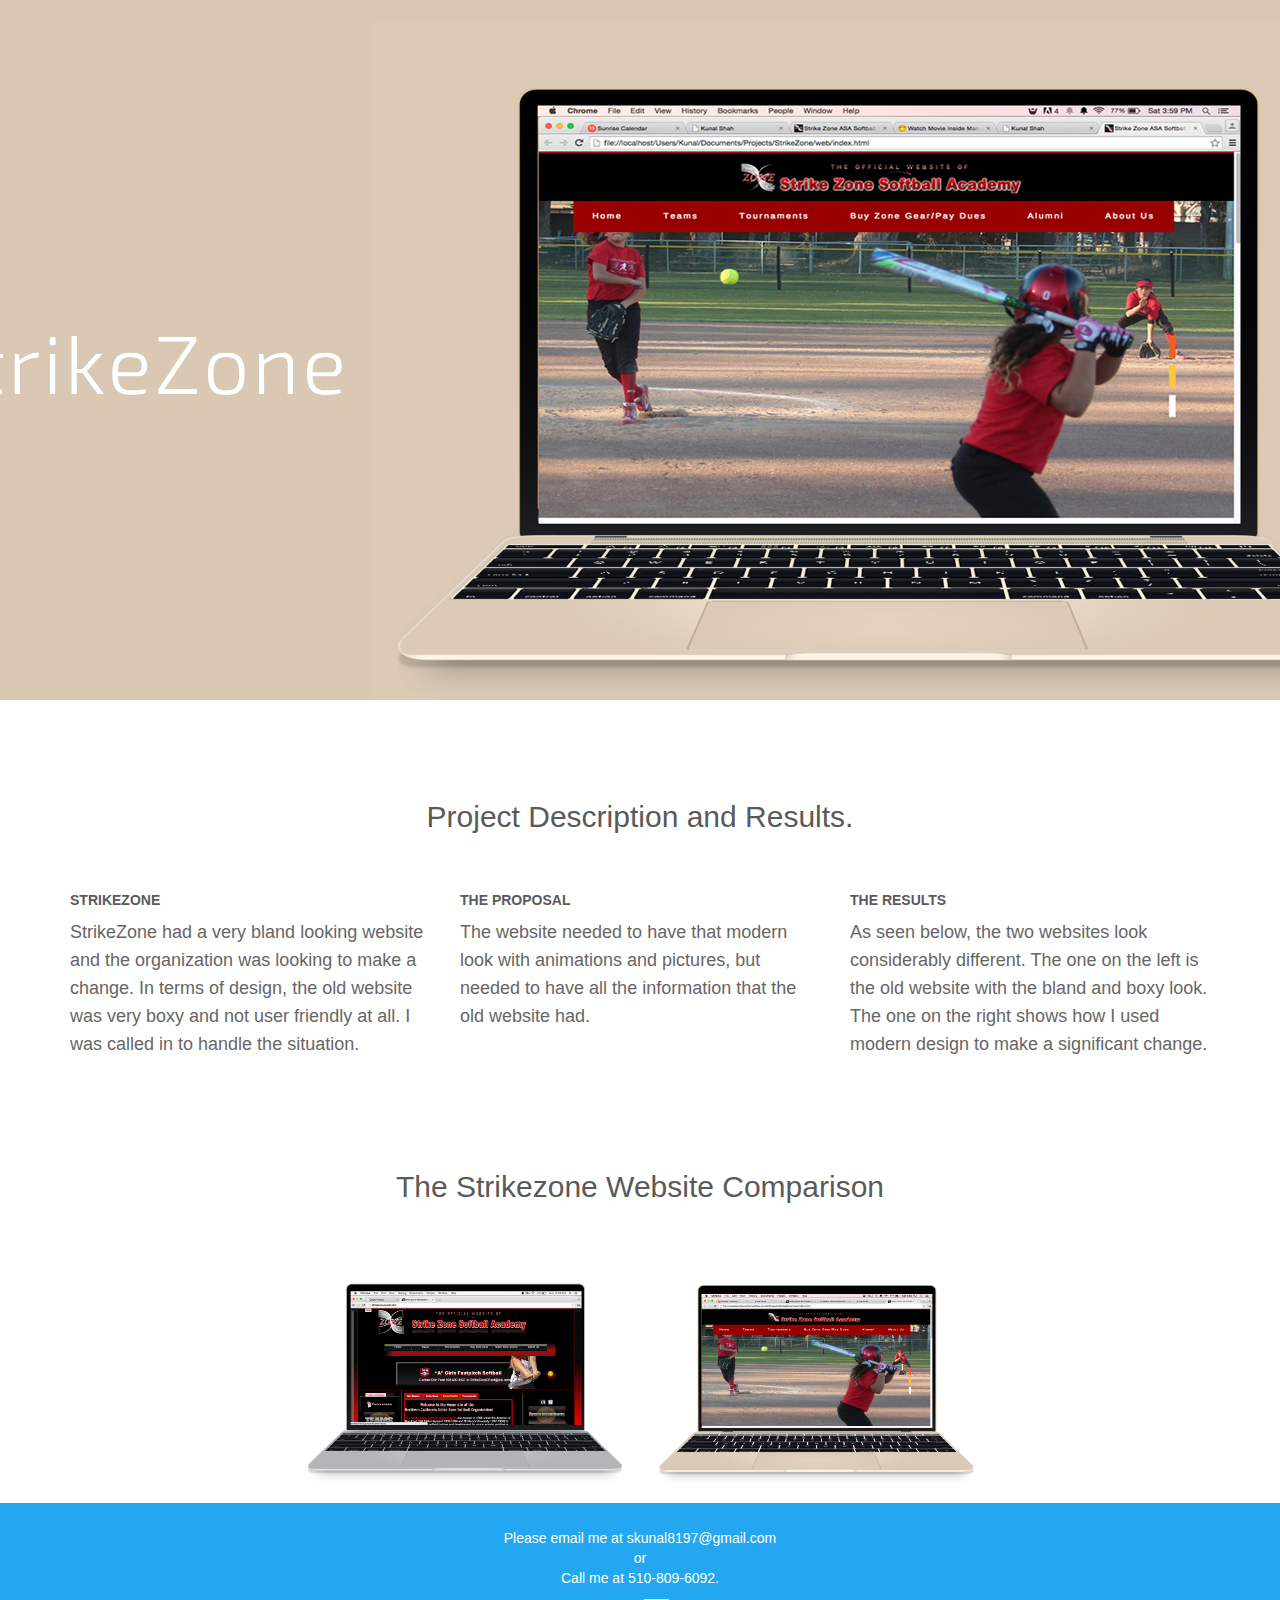
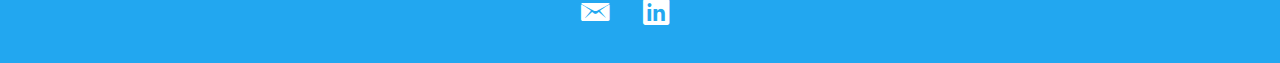
<file: strikezone.html>
<!DOCTYPE html>
<html lang="en">
  <head>
    <meta charset="utf-8">
    <meta http-equiv="X-UA-Compatible" content="IE=edge">
    <meta name="viewport" content="width=device-width, initial-scale=1">
    <meta name="description" content="">
    <meta name="author" content="">
    <link rel="icon" href="assets/img/strikezonelogo.png">

    <title>Strikezone Project</title>

    <!-- Bootstrap core CSS -->
    <link href="assets/css/bootstrap.css" rel="stylesheet">

    <!-- Custom styles for this template -->
    <link href="assets/css/ionicons.min.css" rel="stylesheet">
    <link href="assets/css/style.css" rel="stylesheet">


    <!-- IE10 viewport hack for Surface/desktop Windows 8 bug -->
    <script src="assets/js/ie10-viewport-bug-workaround.js"></script>

    <!-- HTML5 shim and Respond.js IE8 support of HTML5 elements and media queries -->
    <!--[if lt IE 9]>
      <script src="https://oss.maxcdn.com/html5shiv/3.7.2/html5shiv.min.js"></script>
      <script src="https://oss.maxcdn.com/respond/1.4.2/respond.min.js"></script>
    <![endif]-->
  </head>

  <body>

    <div id="h6">
      <div class="logo">
        <a href="index.html"><h2></h2></a>
      </div><!--/logo-->
      <div class="container centered">
        <div class="row">
          <div class="col-md-8 col-md-offset-2">
            
          </div>
        </div><!--/row-->
      </div><!--/container-->
    </div><!--H-->
<div class="summitcontainer"></div>
    <div class="container ptb">
      <div class="row">
        <h2 class="centered mb">Project Description and Results.</h2>
        <div class="col-md-4">
          <h5><b>STRIKEZONE </b></h5>
          <p>StrikeZone had a very bland looking website and the organization was looking to make a change. In terms of design, the old website was very boxy and not user friendly at all. I was called in to handle the situation.</p>
        </div><!--/col-md-4-->
        <div class="col-md-4">
          <h5><b>THE PROPOSAL</b></h5>
          <p>The website needed to have that modern look with animations and pictures, but needed to have all the information that the old website had. </p>
        </div><!--/col-md-4-->
        <div class="col-md-4">
          <h5><b>THE RESULTS</b></h5>
          <p>As seen below, the two websites look considerably different. The one on the left is the old website with the bland and boxy look. The one on the right shows how I used modern design to make a significant change. </p>
        </div><!--/col-md-4-->
      </div><!--/row-->
    </div><!-- /.container -->
    
<div class="summitwebsite">
    <h2 class="centered mb">The Strikezone Website Comparison</h2>
        
    <center><img src="assets/img/strikezonecomparison.png" height="250" width="700">     </center>
        
    
    
    </div>      
        

    </div><!--/.container-->

    

    <div id="f">
      <div class="container">
        <div class="row centered">
          <div class="col-md-8 col-md-offset-2">
            <div class="emailme"><p50>Please email me at skunal8197@gmail.com <br> or <br> Call me at 510-809-6092.</p50></div>
              <a href="mailto:skunal8197@gmail.com"><i class="ion-email"></i></a>
            <a href="https://www.linkedin.com/in/kunalshah97"><i class="ion-social-linkedin"></i></a>
            
            
          </div><!--/col-md-8-->
        </div>
      </div><!--/container-->
    </div><!--/.F-->

    <!-- Bootstrap core JavaScript
    ================================================== -->
    <!-- Placed at the end of the document so the pages load faster -->
    <script src="assets/js/jquery.min.js"></script>
    <script src="assets/js/bootstrap.min.js"></script>
    <script src="assets/js/retina-1.1.0.js"></script>
    <script src="assets/js/custom.js"></script>


  
  </body>
</html>
</file>
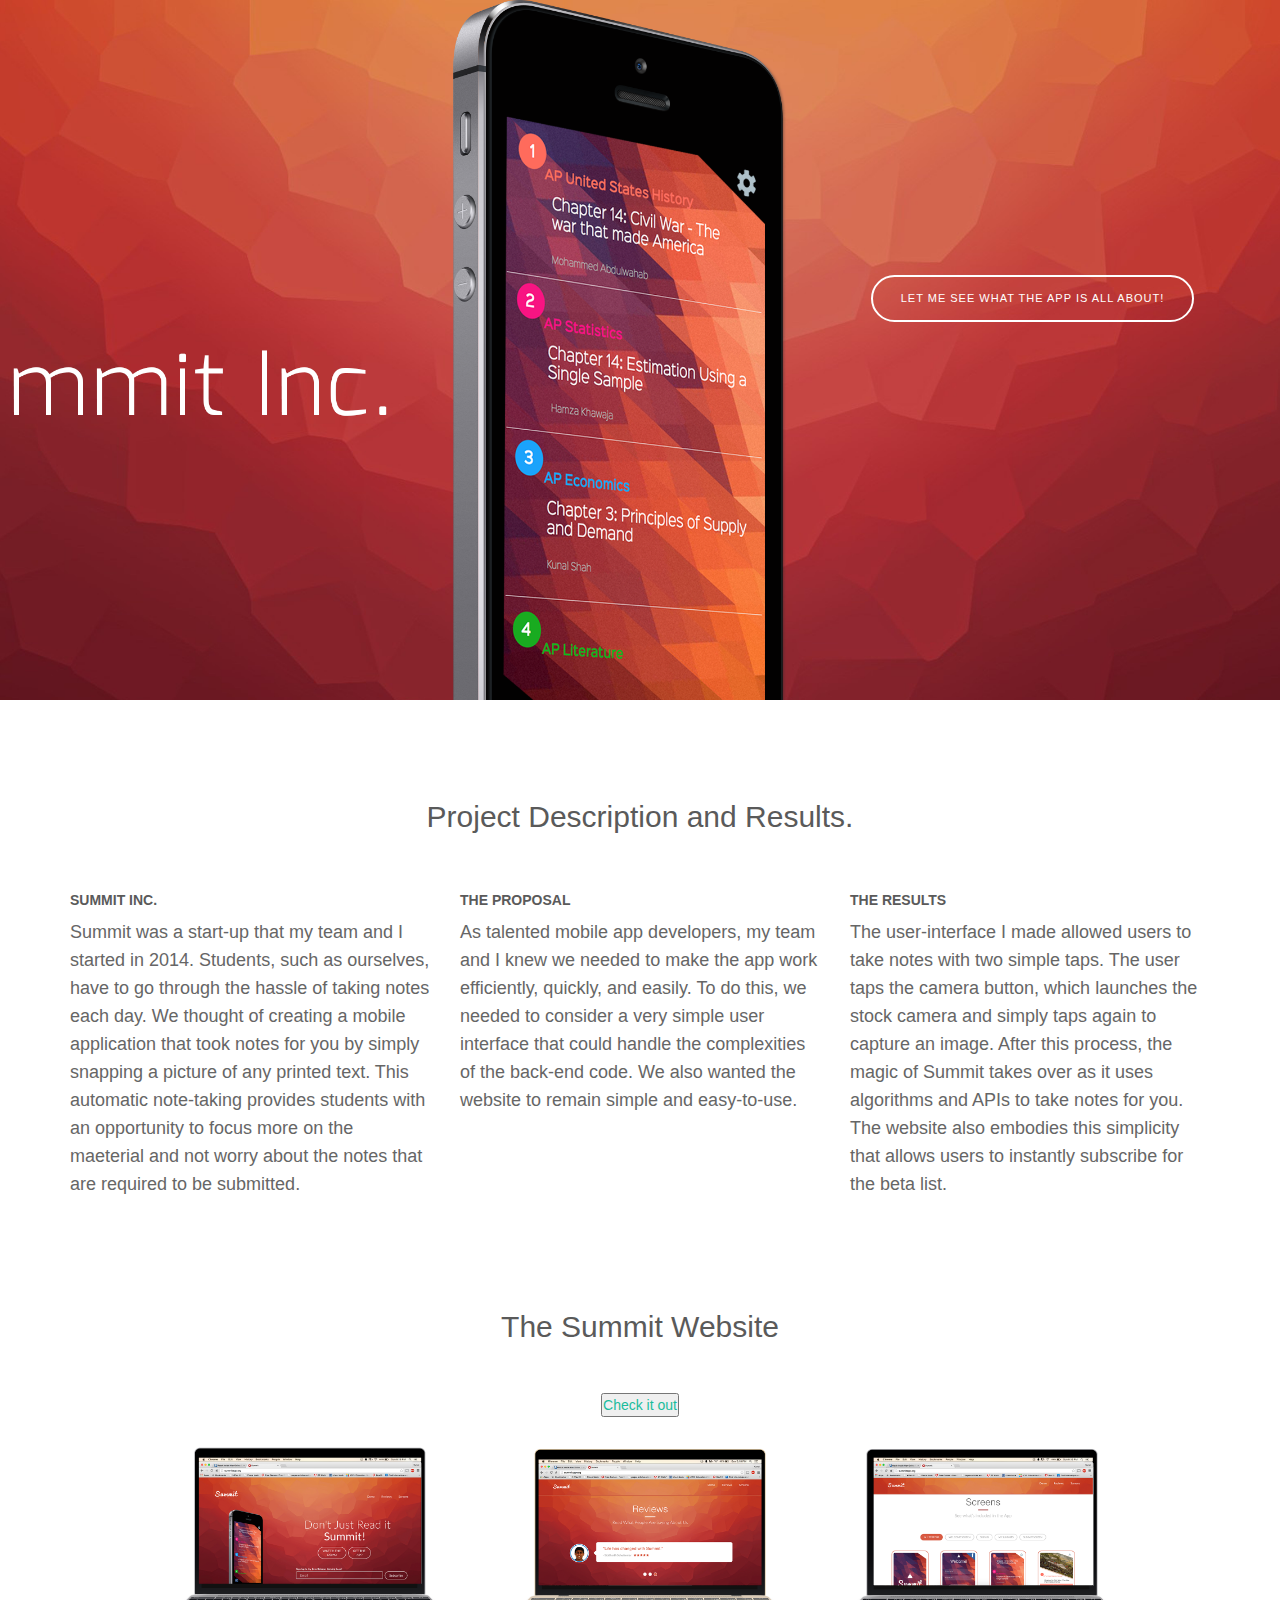
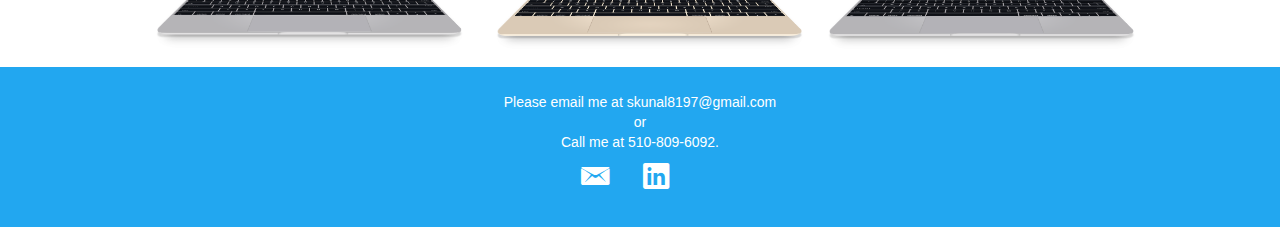
<file: Summit.html>
<!DOCTYPE html>
<html lang="en">
  <head>
    <meta charset="utf-8">
    <meta http-equiv="X-UA-Compatible" content="IE=edge">
    <meta name="viewport" content="width=device-width, initial-scale=1">
    <meta name="description" content="">
    <meta name="author" content="">
    <link rel="icon" href="assets/img/summiticon.jpg">

    <title>Summit Inc. Project</title>

    <!-- Bootstrap core CSS -->
    <link href="assets/css/bootstrap.css" rel="stylesheet">

    <!-- Custom styles for this template -->
    <link href="assets/css/ionicons.min.css" rel="stylesheet">
    <link href="assets/css/style.css" rel="stylesheet">


    <!-- IE10 viewport hack for Surface/desktop Windows 8 bug -->
    <script src="assets/js/ie10-viewport-bug-workaround.js"></script>

    <!-- HTML5 shim and Respond.js IE8 support of HTML5 elements and media queries -->
    <!--[if lt IE 9]>
      <script src="https://oss.maxcdn.com/html5shiv/3.7.2/html5shiv.min.js"></script>
      <script src="https://oss.maxcdn.com/respond/1.4.2/respond.min.js"></script>
    <![endif]-->
  </head>

  <body>

    <div id="h3">
      <div class="logo">
        <a href="index.html"><h2></h2></a>
      </div><!--/logo-->
      <div class="container centered">
        <div class="row">
          <div class="col-md-8 col-md-offset-2">
            <div class="website"><a href="http://www.summitapp.org"><center></center><button class="btn btn-conf btn-clear">Let me see what the app is all about!</button></center></a></div>
          </div>
        </div><!--/row-->
      </div><!--/container-->
    </div><!--H-->
<div class="summitcontainer"></div>
    <div class="container ptb">
      <div class="row">
        <h2 class="centered mb">Project Description and Results.</h2>
        <div class="col-md-4">
          <h5><b>SUMMIT INC.</b></h5>
          <p>Summit was a start-up that my team and I started in 2014. Students, such as ourselves, have to go through the hassle of taking notes each day. We thought of creating a mobile application that took notes for you by simply snapping a picture of any printed text. This automatic note-taking provides students with an opportunity to focus more on the maeterial and not worry about the notes that are required to be submitted. </p>
        </div><!--/col-md-4-->
        <div class="col-md-4">
          <h5><b>THE PROPOSAL</b></h5>
          <p>As talented mobile app developers, my team and I knew we needed to make the app work efficiently, quickly, and easily. To do this, we needed to consider a very simple user interface that could handle the complexities of the back-end code. We also wanted the website to remain simple and easy-to-use.</p>
        </div><!--/col-md-4-->
        <div class="col-md-4">
          <h5><b>THE RESULTS</b></h5>
          <p>The user-interface I made allowed users to take notes with two simple taps. The user taps the camera button, which launches the stock camera and simply taps again to capture an image. After this process, the magic of Summit takes over as it uses algorithms and APIs to take notes for you. The website also embodies this simplicity that allows users to instantly subscribe for the beta list.</p>
        </div><!--/col-md-4-->
      </div><!--/row-->
    </div><!-- /.container -->
    

    <div class="summitwebsite">
    <h2 class="centered mb">The Summit Website</h2>
       <a href="http://www.summitapp.org"><center><button>Check it out</button></center></a>
    <center><img src="assets/img/summitwebsite.png" height="250" width="1000">     </center>
        
    
    
    </div>      

    </div><!--/.container-->

    

    <div id="f">
      <div class="container">
        <div class="row centered">
          <div class="col-md-8 col-md-offset-2">
            <div class="emailme"><p50>Please email me at skunal8197@gmail.com <br> or <br> Call me at 510-809-6092.</p50></div>
              <a href="mailto:skunal8197@gmail.com"><i class="ion-email"></i></a>
            <a href="https://www.linkedin.com/in/kunalshah97"><i class="ion-social-linkedin"></i></a>
            
            
          </div><!--/col-md-8-->
        </div>
      </div><!--/container-->
    </div><!--/.F-->

    <!-- Bootstrap core JavaScript
    ================================================== -->
    <!-- Placed at the end of the document so the pages load faster -->
    <script src="assets/js/jquery.min.js"></script>
    <script src="assets/js/bootstrap.min.js"></script>
    <script src="assets/js/retina-1.1.0.js"></script>
    <script src="assets/js/custom.js"></script>


  
  </body>
</html>
</file>
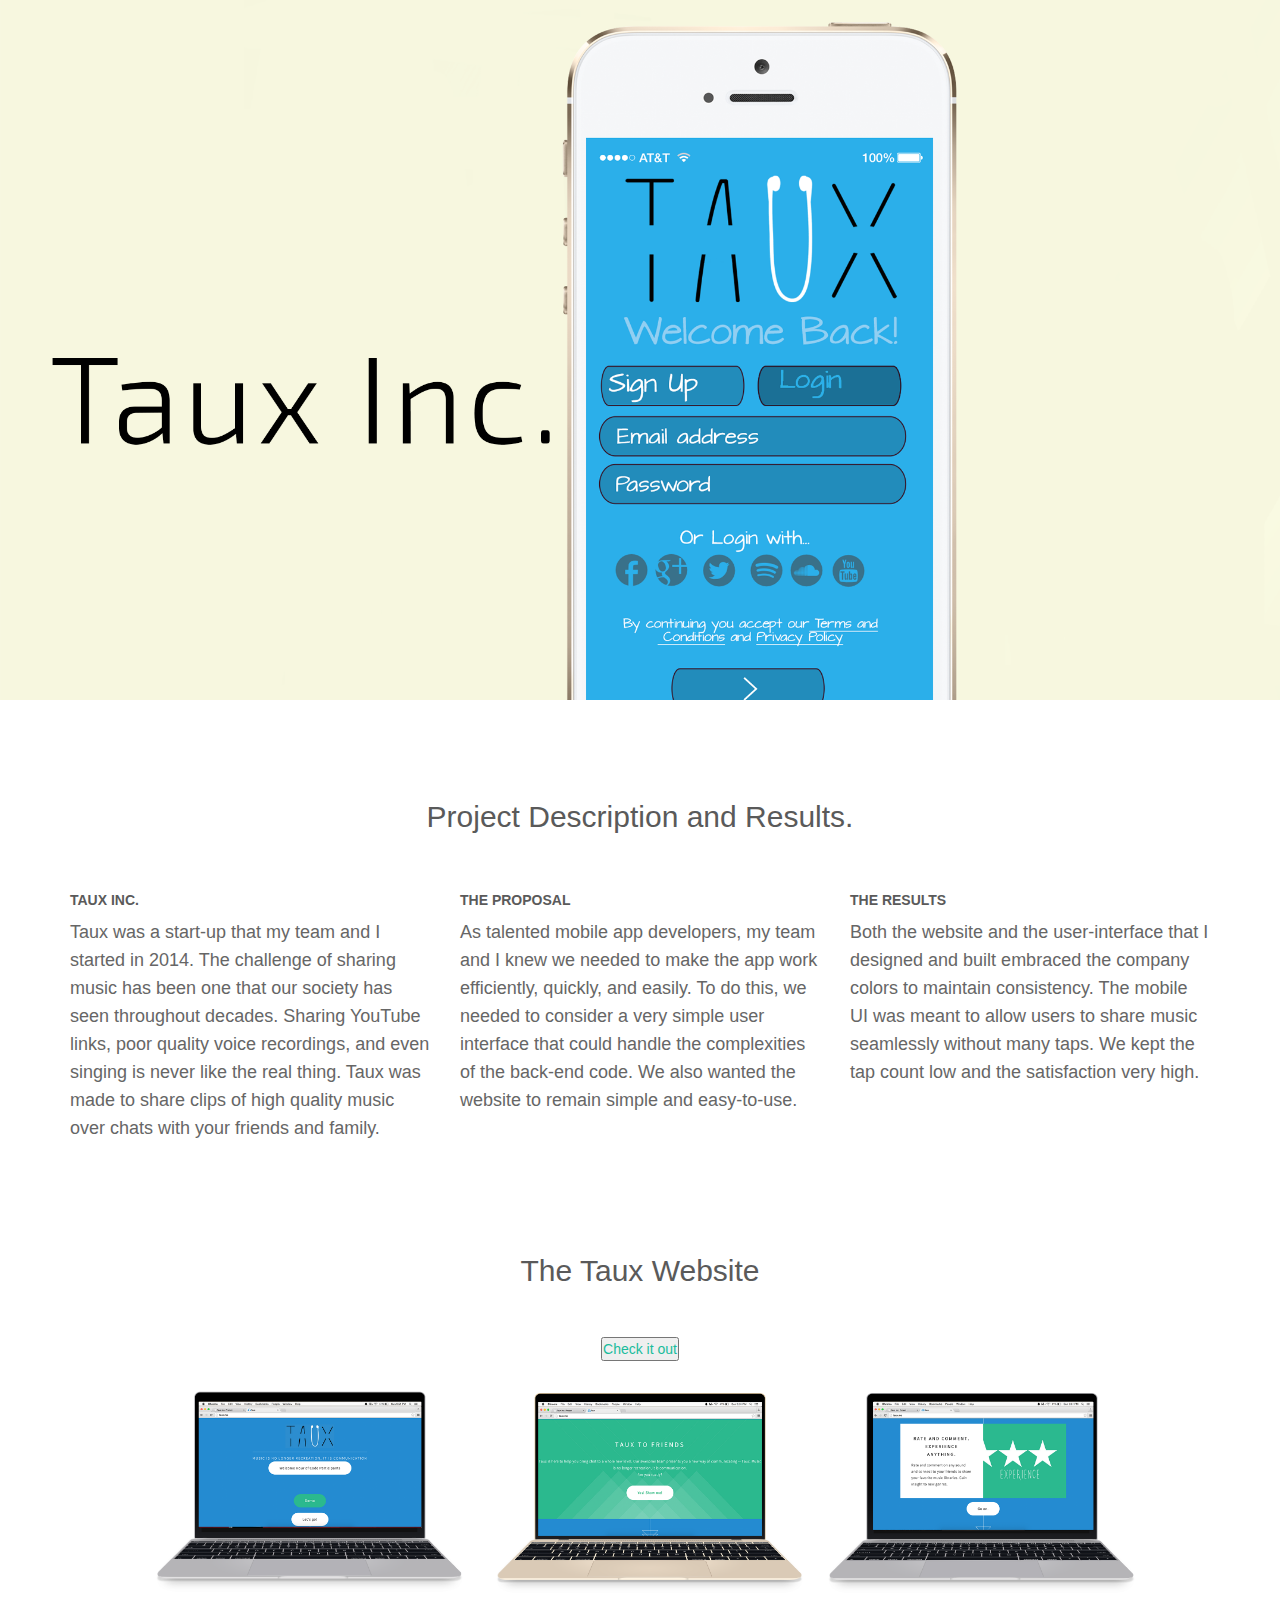
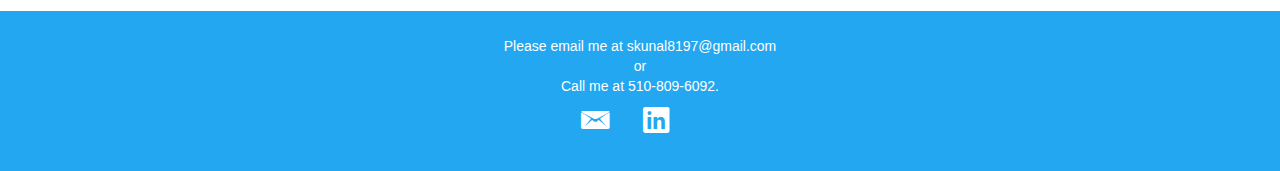
<file: Taux.html>
<!DOCTYPE html>
<html lang="en">
  <head>
    <meta charset="utf-8">
    <meta http-equiv="X-UA-Compatible" content="IE=edge">
    <meta name="viewport" content="width=device-width, initial-scale=1">
    <meta name="description" content="">
    <meta name="author" content="">
    <link rel="icon" href="assets/img/tauxicon.png">

    <title>Taux Inc. Project</title>

    <!-- Bootstrap core CSS -->
    <link href="assets/css/bootstrap.css" rel="stylesheet">

    <!-- Custom styles for this template -->
    <link href="assets/css/ionicons.min.css" rel="stylesheet">
    <link href="assets/css/style.css" rel="stylesheet">


    <!-- IE10 viewport hack for Surface/desktop Windows 8 bug -->
    <script src="assets/js/ie10-viewport-bug-workaround.js"></script>

    <!-- HTML5 shim and Respond.js IE8 support of HTML5 elements and media queries -->
    <!--[if lt IE 9]>
      <script src="https://oss.maxcdn.com/html5shiv/3.7.2/html5shiv.min.js"></script>
      <script src="https://oss.maxcdn.com/respond/1.4.2/respond.min.js"></script>
    <![endif]-->
  </head>

  <body>

    <div id="h4">
      <div class="logo">
        <a href="index.html"><h2></h2></a>
      </div><!--/logo-->
      <div class="container centered">
        <div class="row">
          <div class="col-md-8 col-md-offset-2">
            
          </div>
        </div><!--/row-->
      </div><!--/container-->
    </div><!--H-->
<div class="summitcontainer"></div>
    <div class="container ptb">
      <div class="row">
        <h2 class="centered mb">Project Description and Results.</h2>
        <div class="col-md-4">
          <h5><b>TAUX INC.</b></h5>
          <p>Taux was a start-up that my team and I started in 2014. The challenge of sharing music has been one that our society has seen throughout decades. Sharing YouTube links, poor quality voice recordings, and even singing is never like the real thing. Taux was made to share clips of high quality music over chats with your friends and family. </p>
        </div><!--/col-md-4-->
        <div class="col-md-4">
          <h5><b>THE PROPOSAL</b></h5>
          <p>As talented mobile app developers, my team and I knew we needed to make the app work efficiently, quickly, and easily. To do this, we needed to consider a very simple user interface that could handle the complexities of the back-end code. We also wanted the website to remain simple and easy-to-use.</p>
        </div><!--/col-md-4-->
        <div class="col-md-4">
          <h5><b>THE RESULTS</b></h5>
          <p>Both the website and the user-interface that I designed and built embraced the company colors to maintain consistency. The mobile UI was meant to allow users to share music seamlessly without many taps. We kept the tap count low and the satisfaction very high.</p>
        </div><!--/col-md-4-->
      </div><!--/row-->
    </div><!-- /.container -->
    

    <div class="summitwebsite">
    <h2 class="centered mb">The Taux Website</h2>
        <a href="http://www.taux.me"><center><button>Check it out</button></center></a>
    <center><img src="assets/img/tauxwebsite.png" height="250" width="1000">     </center>
        
    
    
    </div>      

    </div><!--/.container-->

    

    <div id="f">
      <div class="container">
        <div class="row centered">
          <div class="col-md-8 col-md-offset-2">
            <div class="emailme"><p50>Please email me at skunal8197@gmail.com <br> or <br> Call me at 510-809-6092.</p50></div>
              <a href="mailto:skunal8197@gmail.com"><i class="ion-email"></i></a>
            <a href="https://www.linkedin.com/in/kunalshah97"><i class="ion-social-linkedin"></i></a>
            
            
          </div><!--/col-md-8-->
        </div>
      </div><!--/container-->
    </div><!--/.F-->

    <!-- Bootstrap core JavaScript
    ================================================== -->
    <!-- Placed at the end of the document so the pages load faster -->
    <script src="assets/js/jquery.min.js"></script>
    <script src="assets/js/bootstrap.min.js"></script>
    <script src="assets/js/retina-1.1.0.js"></script>
    <script src="assets/js/custom.js"></script>


  
  </body>
</html>
</file>
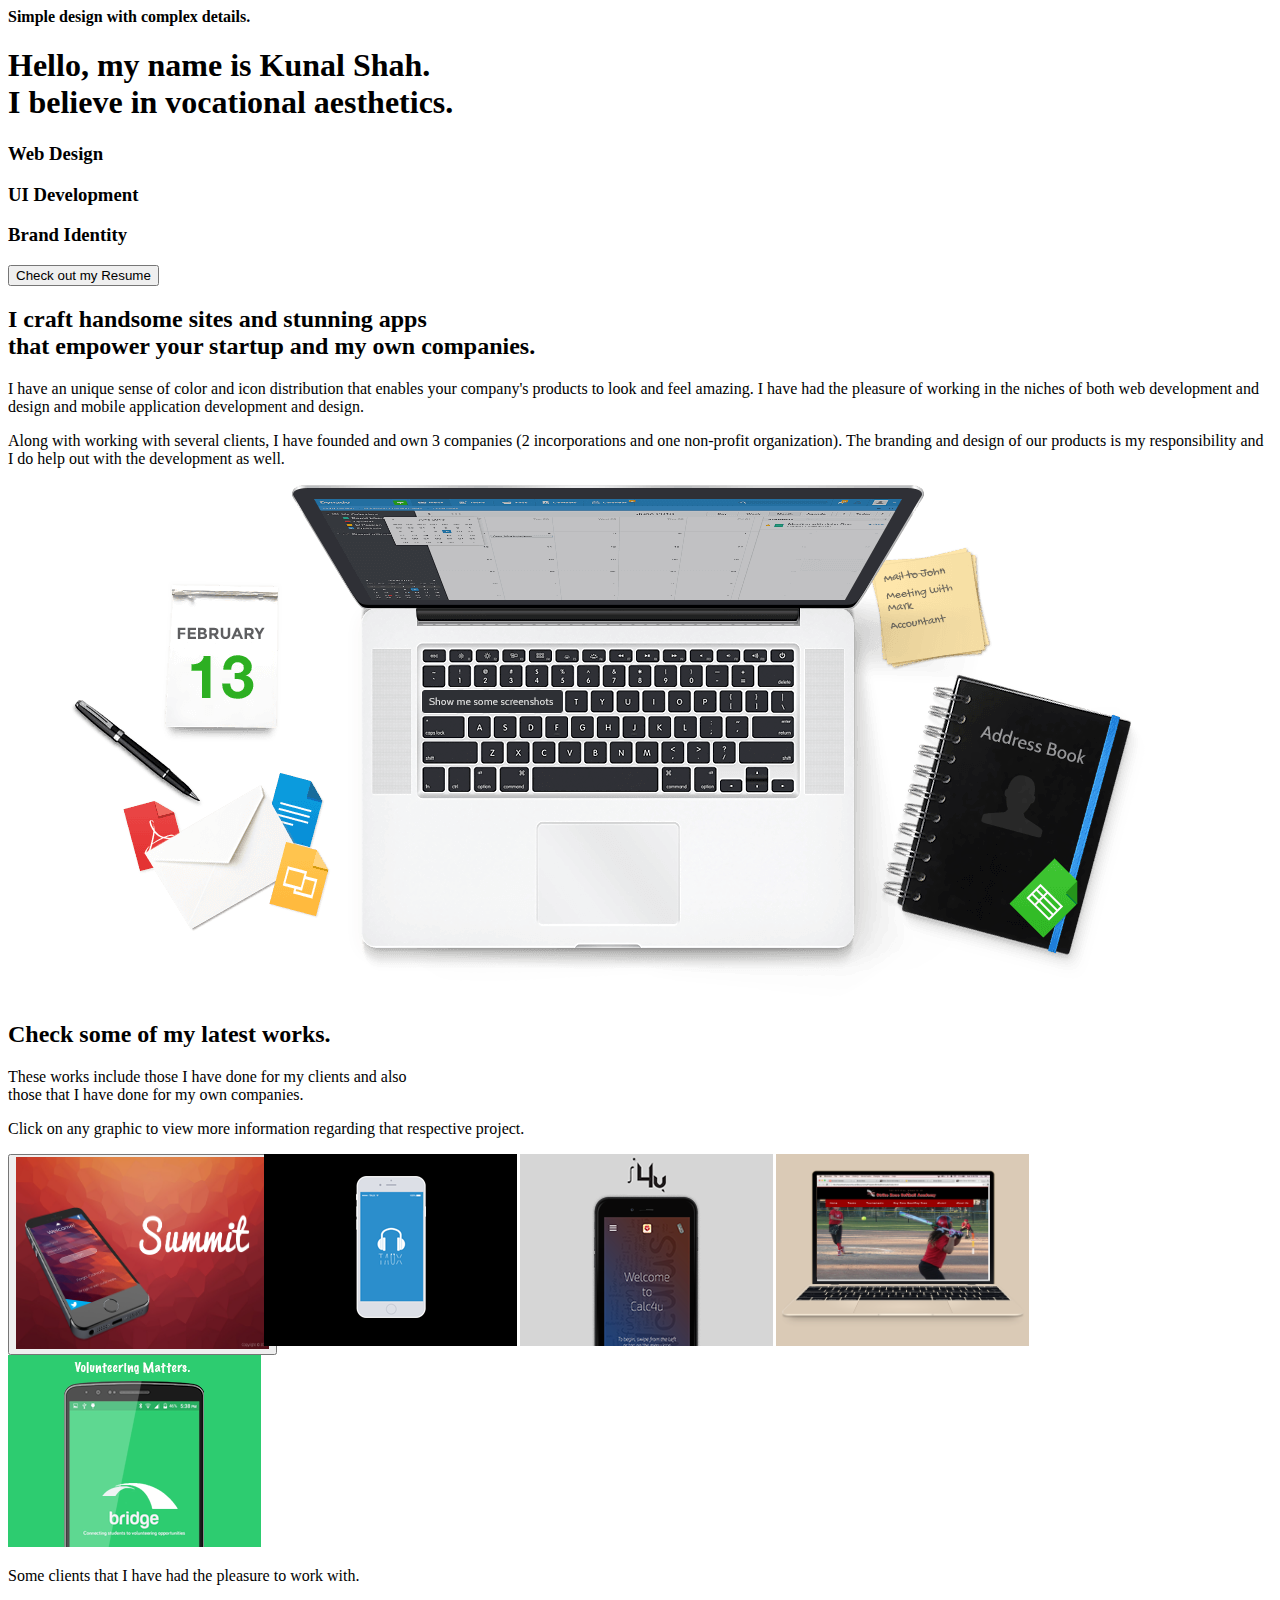
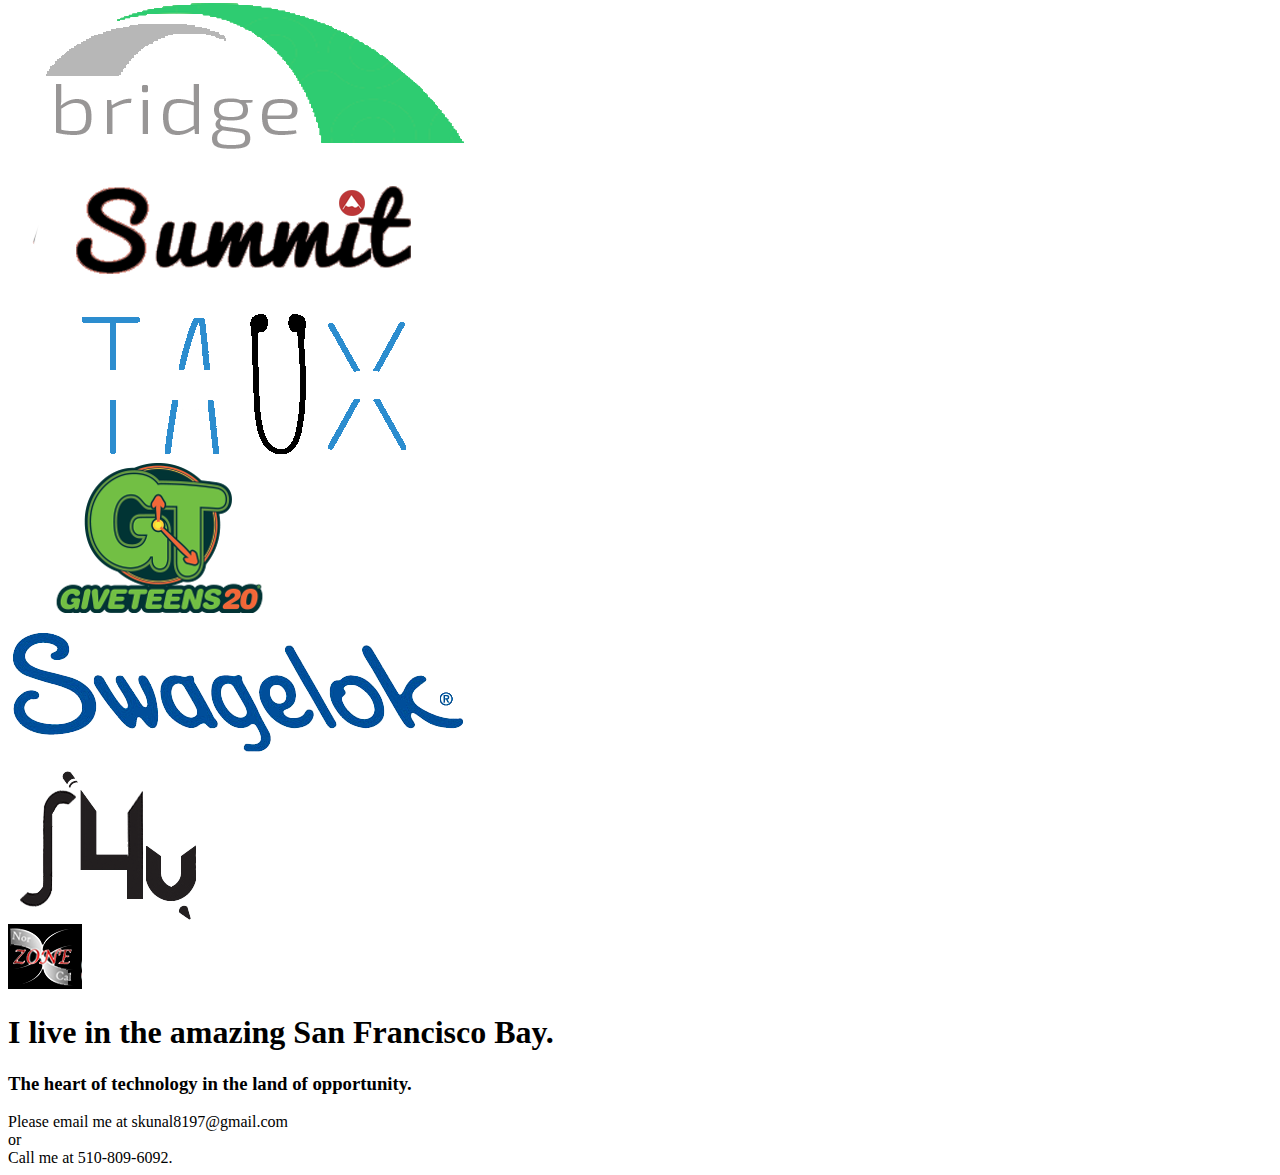
<file: assets/img/Kunal Shah.html>
<!DOCTYPE html>
<!-- saved from url=(0059)file:///Users/Kunal/Desktop/KunalPersonalWebsite/index.html -->
<html lang="en" class="csstransforms csstransforms3d csstransitions"><head><meta http-equiv="Content-Type" content="text/html; charset=UTF-8">
    <meta charset="utf-8">
    <meta http-equiv="X-UA-Compatible" content="IE=edge">
    <meta name="viewport" content="width=device-width, initial-scale=1">
    <meta name="description" content="">
    <meta name="author" content="">
    <link rel="icon" href="file:///Users/Kunal/Desktop/KunalPersonalWebsite/assets/img/kfavicon.png">

    <title>Kunal Shah</title>

    <!-- Bootstrap core CSS -->
    <link href="file:///Users/Kunal/Desktop/KunalPersonalWebsite/assets/css/bootstrap.css" rel="stylesheet">

    <!-- Custom styles for this template -->
    <link href="file:///Users/Kunal/Desktop/KunalPersonalWebsite/assets/css/ionicons.min.css" rel="stylesheet">
    <link href="file:///Users/Kunal/Desktop/KunalPersonalWebsite/assets/css/style.css" rel="stylesheet">


    <!-- IE10 viewport hack for Surface/desktop Windows 8 bug -->
    <script src="./Kunal Shah_files/ie10-viewport-bug-workaround.js"></script>

    <!-- HTML5 shim and Respond.js IE8 support of HTML5 elements and media queries -->
    <!--[if lt IE 9]>
      <script src="https://oss.maxcdn.com/html5shiv/3.7.2/html5shiv.min.js"></script>
      <script src="https://oss.maxcdn.com/respond/1.4.2/respond.min.js"></script>
    <![endif]-->
  </head>

  <body>

    <div id="h">
      <div class="logo">
          <p2><b>Simple design with complex details.</b></p2>
          
      </div><!--/logo-->
      <div class="container centered">
        <div class="row">
          <div class="col-md-8 col-md-offset-2">
            <h1>Hello, my name is <b>Kunal Shah</b>.<br>I believe in vocational aesthetics.</h1>
          </div>
        </div><!--/row-->

        <div class="row mt">
          <div class="col-sm-4">
            <i class="ion-ios7-monitor-outline"></i>
            <h3>Web Design</h3>
          </div><!--/col-md-4-->

          <div class="col-sm-4">
            <i class="ion-ios7-browsers-outline"></i>
            <h3>UI Development</h3>
          </div><!--/col-md-4-->

          <div class="col-sm-4">
            <i class="ion-ios7-copy-outline"></i>
            <h3>Brand Identity</h3>
          </div><!--/col-md-4-->
        
            <div class="resume"><a href="file:///Users/Kunal/Desktop/KunalPersonalWebsite/resumepage.html"><center></center><button class="btn btn-conf btn-clear">Check out my Resume</button></a></div>
            
        </div><!--/row-->
      </div><!--/container-->
    </div><!--H-->

    <div class="container ptb">
      <div class="row">
        <h2 class="centered mb">I craft handsome sites and stunning apps<br>that empower your startup and my own companies.</h2>
        <div class="col-md-6">
          <p>I have an unique sense of color and icon distribution that enables your company's products to look and feel amazing. I have had the pleasure of working in the niches of both web development and design and mobile application development and design.</p>
        </div><!--/col-md-6-->
        <div class="col-md-6">
          <p>Along with working with several clients, I have founded and own 3 companies (2 incorporations and one non-profit organization). The branding and design of our products is my responsibility and I do help out with the development as well.    </p>
        </div><!--/col-md-6-->
      </div><!--/row-->
    </div><!-- /.container -->
    <div class="container">
      <div class="row">
        <div class="col-md-10 col-md-offset-1">
          <img src="./Kunal Shah_files/items.png" class="img-responsive" alt="">
        </div>
      </div><!--/row-->
    </div><!--/.container-->

    <div id="g">
      <div class="container">
        <div class="row centered">
          <h2>Check some of my latest works.</h2>
          <div class="col-md-8 col-md-offset-2">
            <p>These works include those I have done for my clients and also <br> those that I have done for my own companies.</p>
              <p>Click on any graphic to view more information regarding that respective project.</p>

          </div><!--/col-md-8-->
        </div><!--/row-->
      </div><!--/.container-->
    <div class="portfolio-centered mt">
      <div class="recentitems portfolio isotope" style="position: relative; overflow: hidden; height: 192px;">

        <div class="portfolio-item graphic-design isotope-item" style="position: absolute; left: 0px; top: 0px; transform: translate3d(0px, 0px, 0px); width: 256px;">
          <div class="he-wrap tpl6">
          <a href="file:///Users/Kunal/Desktop/KunalPersonalWebsite/Summit.html"><button><img src="./Kunal Shah_files/titleslide.png" width="253" height="192" alt=""></button></a>
            <div class="he-view">
              
            </div><!-- he view -->    
          </div><!-- he wrap -->
        </div><!-- end col-12 -->
          
          
                            
        <div class="portfolio-item web-design isotope-item" style="position: absolute; left: 0px; top: 0px; transform: translate3d(256px, 0px, 0px); width: 256px;">
          <div class="he-wrap tpl6">
          <a href="file:///Users/Kunal/Desktop/KunalPersonalWebsite/Taux.html"><img src="./Kunal Shah_files/taux.png" width="253" height="192" alt=""></a>
            <div class="he-view">
              
            </div><!-- he view -->    
          </div><!-- he wrap -->
        </div><!-- end col-12 -->
        
        <div class="portfolio-item graphic-design isotope-item" style="position: absolute; left: 0px; top: 0px; transform: translate3d(512px, 0px, 0px); width: 256px;">
          <div class="he-wrap tpl6">
              <a href="file:///Users/Kunal/Desktop/KunalPersonalWebsite/calc4u.html"> <img src="./Kunal Shah_files/calc4umockup.png" width="253" height="192" alt=""></a>
            <div class="he-view">
              
            </div><!-- he view -->    
          </div><!-- he wrap -->
        </div><!-- end col-12 -->
        
        <div class="portfolio-item graphic-design isotope-item" style="position: absolute; left: 0px; top: 0px; transform: translate3d(768px, 0px, 0px); width: 256px;">
          <div class="he-wrap tpl6">
              <a href="file:///Users/Kunal/Desktop/KunalPersonalWebsite/strikezone.html"><img src="./Kunal Shah_files/strikezone.png" width="253" height="192" alt=""></a>
            <div class="he-view">
              
            </div><!-- he view -->    
          </div><!-- he wrap -->
        </div><!-- end col-12 -->
                                        
        <div class="portfolio-item books isotope-item" style="position: absolute; left: 0px; top: 0px; transform: translate3d(1024px, 0px, 0px); width: 256px;">
          <div class="he-wrap tpl6">
              <a href="file:///Users/Kunal/Desktop/KunalPersonalWebsite/bridge.html"><img src="./Kunal Shah_files/bridgemockup.png" width="253" height="192" alt=""></a>
            <div class="he-view">
              
            </div><!-- he view -->    
          </div><!-- he wrap -->
        </div><!-- end col-12 -->
        </div>
        </div>
   

    <div class="container mt">
        <div class="row clients centered">
          <p class="mb">Some clients that I have had the pleasure to work with.</p>
          <div class="col-sm-2 col-sm-offset-1">
            <img src="./Kunal Shah_files/bridgelogo.png" alt="">
          </div>
          <div class="col-sm-2">
            <img src="./Kunal Shah_files/summitlogo.png" alt="">
          </div>
          <div class="col-sm-2">
            <img src="./Kunal Shah_files/tauxlogo.png" alt="">
          </div>
          <div class="col-sm-2">
            <img src="./Kunal Shah_files/gt20.png" alt="">
          </div>
          <div class="col-sm-2">
            <img src="./Kunal Shah_files/swagelok.png" alt="">
          </div>
            <div class="calc4ulogo">
            <img src="./Kunal Shah_files/calc4u.png" alt="">
          </div>
            <div class="strikezone">
            <img src="./Kunal Shah_files/strikezonelogo.png" alt="">
          </div>
              
        </div><!--/row-->
      </div><!--/container-->
    </div><!--/.G-->

    <div id="sep">
      <div class="container">
        <div class="row centered">
          <div class="col-md-8 col-md-offset-2">
            <h1>I live in the amazing San Francisco Bay.</h1>
            <h3 class="mb">The heart of technology in the land of opportunity.</h3>
            
          </div>
        </div><!--/row-->
      </div><!--/container-->
    </div><!--/.sep-->

    <div id="f">
      <div class="container">
        <div class="row centered">
          <div class="col-md-8 col-md-offset-2">
            <div class="emailme"><p50>Please email me at skunal8197@gmail.com <br> or <br> Call me at 510-809-6092.</p50></div>
              <a href="mailto:skunal8197@gmail.com"><i class="ion-email"></i></a>
            <a href="file:///Users/Kunal/Desktop/KunalPersonalWebsite/index.html#"><i class="ion-social-linkedin"></i></a>
            
            <a href="file:///Users/Kunal/Desktop/KunalPersonalWebsite/index.html#"><i class="ion-social-facebook"></i></a>
          </div><!--/col-md-8-->
        </div>
      </div><!--/container-->
    </div><!--/.F-->

    <!-- Bootstrap core JavaScript
    ================================================== -->
    <!-- Placed at the end of the document so the pages load faster -->
    <script src="./Kunal Shah_files/jquery.min.js"></script>
    <script src="./Kunal Shah_files/bootstrap.min.js"></script>
    <script src="./Kunal Shah_files/retina-1.1.0.js"></script>
    <script src="./Kunal Shah_files/jquery.hoverdir.js"></script>
    <script src="./Kunal Shah_files/jquery.hoverex.min.js"></script>
    <script src="./Kunal Shah_files/jquery.prettyPhoto.js"></script>
    <script src="./Kunal Shah_files/jquery.isotope.min.js"></script>
    <script src="./Kunal Shah_files/custom.js"></script>


    <script>
// Portfolio
(function($) {
  "use strict";
  var $container = $('.portfolio'),
    $items = $container.find('.portfolio-item'),
    portfolioLayout = 'fitRows';
    
    if( $container.hasClass('portfolio-centered') ) {
      portfolioLayout = 'masonry';
    }
        
    $container.isotope({
      filter: '*',
      animationEngine: 'best-available',
      layoutMode: portfolioLayout,
      animationOptions: {
      duration: 750,
      easing: 'linear',
      queue: false
    },
    masonry: {
    }
    }, refreshWaypoints());
    
    function refreshWaypoints() {
      setTimeout(function() {
      }, 1000);   
    }
        
    $('nav.portfolio-filter ul a').on('click', function() {
        var selector = $(this).attr('data-filter');
        $container.isotope({ filter: selector }, refreshWaypoints());
        $('nav.portfolio-filter ul a').removeClass('active');
        $(this).addClass('active');
        return false;
    });
    
    function getColumnNumber() { 
      var winWidth = $(window).width(), 
      columnNumber = 1;
    
      if (winWidth > 1200) {
        columnNumber = 5;
      } else if (winWidth > 950) {
        columnNumber = 4;
      } else if (winWidth > 600) {
        columnNumber = 3;
      } else if (winWidth > 400) {
        columnNumber = 2;
      } else if (winWidth > 250) {
        columnNumber = 1;
      }
        return columnNumber;
      }       
      
      function setColumns() {
        var winWidth = $(window).width(), 
        columnNumber = getColumnNumber(), 
        itemWidth = Math.floor(winWidth / columnNumber);
        
        $container.find('.portfolio-item').each(function() { 
          $(this).css( { 
          width : itemWidth + 'px' 
        });
      });
    }
    
    function setPortfolio() { 
      setColumns();
      $container.isotope('reLayout');
    }
      
    $container.imagesLoaded(function () { 
      setPortfolio();
    });
    
    $(window).on('resize', function () { 
    setPortfolio();          
  });
})(jQuery);
</script>
  

</body></html>
</file>
<file: assets/css/style.css>
/*
 * Author: Carlos Alvarez
 * URL: http://alvarez.is
 *
 * Theme Name: Basic
 * URL: http://blacktie.co
 * Version: 1.0
 */

/*	################################################################
	1. GENERAL STRUCTURES
################################################################# */

.summitcontainer{
 
    position: relative;
    bottom: 500px;
    left: 100px;
    
    
}






/* Import fonts */
@import url(http://fonts.googleapis.com/css?family=Lato:300,400,700,900);

@import url("prettyPhoto.css") screen;
@import url("hoverex-all.css") screen;

* { 
	margin: 0;
	padding: 0px;
    font-family: 'Lato', sans-serif;
} 
body { 
	background: #fff; 
	margin: 0; 
	color: #5a5a5a;
}

h1, h2, h3, h4, h5, h6 {
    font-family: 'Lato', sans-serif;
	font-weight: 300;
}


p { 
	padding: 0; 
	margin-bottom: 12px; 
    font-family: 'Lato', sans-serif;
	font-weight: 300;
	font-size: 18px; 
	line-height: 28px;
	color: #666; 
	margin-top: 10px; 
}

html,
body {
	height: 100%;
}

.alignleft { float: left; }
.alignright { float: right; }
.aligncenter {
	margin-left: auto;
	margin-right: auto;
	display: block;
	clear: both;
}
.centered {text-align: center}
.mt {margin-top: 50px;}
.mb {margin-bottom: 50px;}
.mtb {margin-top: 50px; margin-bottom: 50px;}
.mtb2 { margin-top: 100px; margin-bottom: 100px;}
.ptb {padding-top: 80px; padding-bottom: 80px;}

.clear {
	clear: both;
	display: block;
	font-size: 0;
	height: 0;
	line-height: 0;
	width:100%;
}
::-moz-selection  {
	color: #fff;
	text-shadow:none;
	background:#2B2E31;
}
::selection {
	color: #fff;
	text-shadow:none;
	background:#2B2E31;
}
*,
*:after,
*:before {
	-webkit-box-sizing: border-box;
	-moz-box-sizing: border-box;
	box-sizing: border-box;
	padding: 0;
	margin: 0;
}
a { 
	padding: 0;
	margin: 0;
	text-decoration: none; 
	-webkit-transition: background-color .4s linear, color .4s linear;
	-moz-transition: background-color .4s linear, color .4s linear;
	-o-transition: background-color .4s linear, color .4s linear;
	-ms-transition: background-color .4s linear, color .4s linear;
	transition: background-color .4s linear, color .4s linear;
	color: #1abc9c;
}
a:hover,
a:focus {
  text-decoration: none;
  color:#696E74;
}

.nopadding {
	padding: 0px !important;
	margin: 0px;
}


/* FORM CONFIGURATION */

input {
	font-size: 16px;
	min-height: 40px;
	border-radius: 2px;
	line-height: 20px;
	padding: 11px 30px 12px;
	border: 1px solid #b9b9af;
	margin-bottom: 10px;
	background-color: #fff;
	-webkit-transition: background-color 0.2s;
	transition: background-color 0.2s;
}

.subscribe-input {
	float: left;
	width: 65%;
	text-align: left;
	margin-right: 2px;
}

.subscribe-submit {
	right: 0;
}

.btn-download {
	background: #FDE3A7;
}

.btn-conf {
	border-radius: 50px;
	margin-right: 15px;
	font-size: 11px;
	letter-spacing: 1px;
	text-transform: uppercase;
	padding: 14px 28px 13px 28px;
	}

.btn-clear {
	background: transparent;
	color: white;
	border: 2px solid white;
}
.btn-clear:hover {
	background: white;
	color: #2f2f2f;
}



.dmbutton:hover,
.dmbutton:active,
.dmbutton:focus{
	color: #ffffff;
	background-color: #222222;
	border-color: #ffffff;
}
.dmbutton {
	background:rgba(0, 0, 0, 0);
	border: 1px solid #ffffff;
	color: #ffffff;
	-webkit-border-radius: 2px;
	border-radius: 2px;
	padding-top: 1.025rem;
	padding-right: 2.25rem;
	letter-spacing:0.85px;
	padding-bottom: 1.0875rem;
	padding-left: 2.25rem;
	font-size: 1.55rem;
	cursor: pointer;
	font-weight: normal;
	line-height: normal;
	margin: 0 0 1.25rem;
	text-decoration: none;
	text-align: center;
	display: inline-block;
	-webkit-transition: background-color 300ms ease-out;
	-moz-transition: background-color 300ms ease-out;
	transition: background-color 300ms ease-out;
	-webkit-appearance: none;
	font-weight: normal !important;
}

/* HEADER SECTION */
#h {
	background: url(../img/kunalshah2.png) no-repeat center top;
	padding-top: 5px;
	background-attachment: relative;
	background-position: center center;
	min-height: 700px;
	width: 100%;
    height: 100%;
	
    -webkit-background-size: 100%;
    -moz-background-size: 100%;
    -o-background-size: 100%;
    background-size: 100%;

    -webkit-background-size: cover;
    -moz-background-size: cover;
    -o-background-size: cover;
    background-size: cover;
    color: white;
}

#h .logo {
	margin-top: 30px;
	margin-left: 40px;
	padding-bottom: 150px;
}

#h .logo h2{
	font-weight: 900;
	color: white;
	letter-spacing: 1px;
}

#h h3 {
	margin-top: 10px;
}

#h i {
	font-size: 50px;
}

.resume {
    
 
    position: relative;
    top: 130px;
    left: 10px;
    
}

/* GREY SECTION */
#g {
	padding-top: 50px;
	padding-bottom: 50px;
	background: #f5f5f5;
}

.portfolio {
	padding:0 !important;
	margin:0 !important;
	display:block;
}


.portfolio-item .title:before {border-radius:0; display:none}
.portfolio-item p {margin:0px 0 30px;}
.portfolio-item h3 {margin:-10px 0 10px; font-size:16px; text-transform:uppercase;}


.tpl6 h3
{
	color:#fff;
	margin:0;
	padding:40px 5px 0;
	font-size:16px;
	text-transform:uppercase;
}
.tpl6 .dmbutton
{
	display:inline-block;
	margin:30px 5px 20px 5px;
	font-size:13px;
}

.tpl6 .bg
{
	height:100%;
	width:100%;
	background-color:#00b3fe;
	background-color:rgba(0,179,254,.9);
	text-align:center;
}

/* CLIENTS */

.clients img {
	max-width: 140px;
	max-height: 60px;
	vertical-align: middle;
}

.clients .col-sm-2 {
	height: 80px;
	line-height: 80px;
}

/* CONTACT SEPARATOR */
#sep {
	background: url(../img/sep.jpg) no-repeat center top;
	padding-top: 100px;
	background-attachment: relative;
	background-position: center center;
	min-height: 450px;
	width: 100%;
	color: white;
	
    -webkit-background-size: 100%;
    -moz-background-size: 100%;
    -o-background-size: 100%;
    background-size: 100%;

    -webkit-background-size: cover;
    -moz-background-size: cover;
    -o-background-size: cover;
    background-size: cover;
    color: white;
}

#sep h3 {
	font-weight: 300;
	letter-spacing: 2px;
}

/* FOOTER */
#f {
	padding-top: 25px;
	padding-bottom: 25px;
	background-color: #22A7F0;
}

#f i {
	margin-right: 30px;
	font-size: 35px;
}

#f a {
	color: white;
}

/* HEADER 2 - PORTFOLIO SECTION */
#h2 {
	background: url(../img/header-2.jpg) no-repeat center top;
	padding-top: 5px;
	background-attachment: relative;
	background-position: center center;
	min-height: 700px;
	width: 100%;
	
    -webkit-background-size: 100%;
    -moz-background-size: 100%;
    -o-background-size: 100%;
    background-size: 100%;

    -webkit-background-size: cover;
    -moz-background-size: cover;
    -o-background-size: cover;
    background-size: cover;
    color: white;
}

#h3 {
	background: url(../img/titledhomepage.png);
	padding-top: 5px;
	background-attachment: fixed;
	background-position: center center;
	min-height: 700px;
	width: 100%;
    
	
    -webkit-background-size: 100%;
    -moz-background-size: 100%;
    -o-background-size: 100%;
    background-size: 100%;

    -webkit-background-size: cover;
    -moz-background-size: cover;
    -o-background-size: cover;
    background-size: cover;
    color: white;
}

#h4 {
	background: url(../img/tauxbanner.png);
	padding-top: 5px;
	background-attachment: fixed;
	background-position: center center;
	min-height: 700px;
	width: 100%;
    
	
    -webkit-background-size: 100%;
    -moz-background-size: 100%;
    -o-background-size: 100%;
    background-size: 100%;

    -webkit-background-size: cover;
    -moz-background-size: cover;
    -o-background-size: cover;
    background-size: cover;
    color: white;
}

#h5 {
	background: url(../img/Calc4ubanner.png);
	padding-top: 5px;
	background-attachment: fixed;
	background-position: center center;
	min-height: 700px;
	width: 100%;
    
	
    -webkit-background-size: 100%;
    -moz-background-size: 100%;
    -o-background-size: 100%;
    background-size: 100%;

    -webkit-background-size: cover;
    -moz-background-size: cover;
    -o-background-size: cover;
    background-size: cover;
    color: white;
}

#h6 {
	background: url(../img/strikezonebanner.png);
	padding-top: 5px;
	background-attachment: fixed;
	background-position: center center;
	min-height: 700px;
	width: 100%;
    
	
    -webkit-background-size: 100%;
    -moz-background-size: 100%;
    -o-background-size: 100%;
    background-size: 100%;

    -webkit-background-size: cover;
    -moz-background-size: cover;
    -o-background-size: cover;
    background-size: cover;
    color: white;
}

#h7 {
	background: url(../img/bridgebanner.png);
	padding-top: 5px;
	background-attachment: fixed;
	background-position: center center;
	min-height: 700px;
	width: 100%;
    
	
    -webkit-background-size: 100%;
    -moz-background-size: 100%;
    -o-background-size: 100%;
    background-size: 100%;

    -webkit-background-size: cover;
    -moz-background-size: cover;
    -o-background-size: cover;
    background-size: cover;
    color: white;
}
.website {
    
 position: relative;
    left: 400px;
    top: 250px;
    
}
.resumeimg {
 
    position: relative;
    bottom: 190px;
    
}

.strikezone {
    
    position: relative;
    right: 1070px;
    bottom: 50px;
    
}

p50 {
color: white;
}

#h2 .logo {
	margin-top: 30px;
	margin-left: 40px;
	padding-bottom: 150px;
}

#h2 .logo h2{
	font-weight: 900;
	color: white;
	letter-spacing: 1px;
}

#h2 h3 {
	margin-top: 30px;
	letter-spacing: 1px;
}
</file>
<file: assets/css/mobilestyle.css>
/*
 * Author: Carlos Alvarez
 * URL: http://alvarez.is
 *
 * Theme Name: Basic
 * URL: http://blacktie.co
 * Version: 1.0
 */

/*	################################################################
	1. GENERAL STRUCTURES
################################################################# */

.summitcontainer{
 
    position: relative;
    bottom: 500px;
    left: 100px;
    
    
}
/* Import fonts */
@import url(http://fonts.googleapis.com/css?family=Lato:300,400,700,900);

@import url("prettyPhoto.css") screen;
@import url("hoverex-all.css") screen;

* { 
	margin: 0;
	padding: 0px;
    font-family: 'Lato', sans-serif;
} 
body { 
	background: #fff; 
	margin: 0; 
	color: #5a5a5a;
}

h1, h2, h3, h4, h5, h6 {
    font-family: 'Lato', sans-serif;
	font-weight: 300;
}


p { 
	padding: 0; 
	margin-bottom: 12px; 
    font-family: 'Lato', sans-serif;
	font-weight: 300;
	font-size: 18px; 
	line-height: 28px;
	color: #666; 
	margin-top: 10px; 
}

html,
body {
	height: 100%;
}

.alignleft { float: left; }
.alignright { float: right; }
.aligncenter {
	margin-left: auto;
	margin-right: auto;
	display: block;
	clear: both;
}
.centered {text-align: center}
.mt {margin-top: 50px;}
.mb {margin-bottom: 50px;}
.mtb {margin-top: 50px; margin-bottom: 50px;}
.mtb2 { margin-top: 100px; margin-bottom: 100px;}
.ptb {padding-top: 80px; padding-bottom: 80px;}

.clear {
	clear: both;
	display: block;
	font-size: 0;
	height: 0;
	line-height: 0;
	width:100%;
}
::-moz-selection  {
	color: #fff;
	text-shadow:none;
	background:#2B2E31;
}
::selection {
	color: #fff;
	text-shadow:none;
	background:#2B2E31;
}
*,
*:after,
*:before {
	-webkit-box-sizing: border-box;
	-moz-box-sizing: border-box;
	box-sizing: border-box;
	padding: 0;
	margin: 0;
}
a { 
	padding: 0;
	margin: 0;
	text-decoration: none; 
	-webkit-transition: background-color .4s linear, color .4s linear;
	-moz-transition: background-color .4s linear, color .4s linear;
	-o-transition: background-color .4s linear, color .4s linear;
	-ms-transition: background-color .4s linear, color .4s linear;
	transition: background-color .4s linear, color .4s linear;
	color: #1abc9c;
}
a:hover,
a:focus {
  text-decoration: none;
  color:#696E74;
}

.nopadding {
	padding: 0px !important;
	margin: 0px;
}


/* FORM CONFIGURATION */

input {
	font-size: 16px;
	min-height: 40px;
	border-radius: 2px;
	line-height: 20px;
	padding: 11px 30px 12px;
	border: 1px solid #b9b9af;
	margin-bottom: 10px;
	background-color: #fff;
	-webkit-transition: background-color 0.2s;
	transition: background-color 0.2s;
}

.subscribe-input {
	float: left;
	width: 65%;
	text-align: left;
	margin-right: 2px;
}

.subscribe-submit {
	right: 0;
}

.btn-download {
	background: #FDE3A7;
}

.btn-conf {
	border-radius: 50px;
	margin-right: 15px;
	font-size: 11px;
	letter-spacing: 1px;
	text-transform: uppercase;
	padding: 14px 28px 13px 28px;
	}

.btn-clear {
	background: transparent;
	color: white;
	border: 2px solid white;
}
.btn-clear:hover {
	background: white;
	color: #2f2f2f;
}



.dmbutton:hover,
.dmbutton:active,
.dmbutton:focus{
	color: #ffffff;
	background-color: #222222;
	border-color: #ffffff;
}
.dmbutton {
	background:rgba(0, 0, 0, 0);
	border: 1px solid #ffffff;
	color: #ffffff;
	-webkit-border-radius: 2px;
	border-radius: 2px;
	padding-top: 1.025rem;
	padding-right: 2.25rem;
	letter-spacing:0.85px;
	padding-bottom: 1.0875rem;
	padding-left: 2.25rem;
	font-size: 1.55rem;
	cursor: pointer;
	font-weight: normal;
	line-height: normal;
	margin: 0 0 1.25rem;
	text-decoration: none;
	text-align: center;
	display: inline-block;
	-webkit-transition: background-color 300ms ease-out;
	-moz-transition: background-color 300ms ease-out;
	transition: background-color 300ms ease-out;
	-webkit-appearance: none;
	font-weight: normal !important;
}

/* HEADER SECTION */
#h {
	background: url(../img/kunalshah2.png) no-repeat center top;
	padding-top: 5px;
	background-attachment: relative;
	background-position: center center;
	min-height: 700px;
	width: 100%;
    height: 100%;
	
    -webkit-background-size: 100%;
    -moz-background-size: 100%;
    -o-background-size: 100%;
    background-size: 100%;

    -webkit-background-size: cover;
    -moz-background-size: cover;
    -o-background-size: cover;
    background-size: cover;
    color: white;
}

#h .logo {
	margin-top: 30px;
	margin-left: 40px;
	padding-bottom: 150px;
}

#h .logo h2{
	font-weight: 900;
	color: white;
	letter-spacing: 1px;
}

#h h3 {
	margin-top: 10px;
}

#h i {
	font-size: 50px;
}

.resume {
    
 
    position: relative;
    bottom: 200px;
    left: 10px;
    
}

.webdesignicon {
 
    position: relative;
    right: 120px;
    bottom: 80px;
    
}

.ui{
 position: relative;
    bottom: 195px;
    left: 100px;
}

.brand {
 
    position: relative;
    bottom: 200px;
    
}
/* GREY SECTION */
#g {
	padding-top: 50px;
	padding-bottom: 50px;
	background: #f5f5f5;
}

.portfolio {
	padding:0 !important;
	margin:0 !important;
	display:block;
}


.portfolio-item .title:before {border-radius:0; display:none}
.portfolio-item p {margin:0px 0 30px;}
.portfolio-item h3 {margin:-10px 0 10px; font-size:16px; text-transform:uppercase;}


.tpl6 h3
{
	color:#fff;
	margin:0;
	padding:40px 5px 0;
	font-size:16px;
	text-transform:uppercase;
}
.tpl6 .dmbutton
{
	display:inline-block;
	margin:30px 5px 20px 5px;
	font-size:13px;
}

.tpl6 .bg
{
	height:100%;
	width:100%;
	background-color:#00b3fe;
	background-color:rgba(0,179,254,.9);
	text-align:center;
}

/* CLIENTS */

.clients img {
	max-width: 140px;
	max-height: 60px;
	vertical-align: middle;
}

.clients .col-sm-2 {
	height: 80px;
	line-height: 80px;
}

/* CONTACT SEPARATOR */
#sep {
	background: url(../img/sep.jpg) no-repeat center top;
	padding-top: 100px;
	background-attachment: relative;
	background-position: center center;
	min-height: 450px;
	width: 100%;
	color: white;
	
    -webkit-background-size: 100%;
    -moz-background-size: 100%;
    -o-background-size: 100%;
    background-size: 100%;

    -webkit-background-size: cover;
    -moz-background-size: cover;
    -o-background-size: cover;
    background-size: cover;
    color: white;
}

#sep h3 {
	font-weight: 300;
	letter-spacing: 2px;
}

/* FOOTER */
#f {
	padding-top: 25px;
	padding-bottom: 25px;
	background-color: #22A7F0;
}

#f i {
	margin-right: 30px;
	font-size: 35px;
}

#f a {
	color: white;
}

/* HEADER 2 - PORTFOLIO SECTION */
#h2 {
	background: url(../img/header-2.jpg) no-repeat center top;
	padding-top: 5px;
	background-attachment: relative;
	background-position: center center;
	min-height: 700px;
	width: 100%;
	
    -webkit-background-size: 100%;
    -moz-background-size: 100%;
    -o-background-size: 100%;
    background-size: 100%;

    -webkit-background-size: cover;
    -moz-background-size: cover;
    -o-background-size: cover;
    background-size: cover;
    color: white;
}

#h3 {
	background: url(../img/titledhomepage.png);
	padding-top: 5px;
	background-attachment: fixed;
	background-position: center center;
	min-height: 700px;
	width: 100%;
    
	
    -webkit-background-size: 100%;
    -moz-background-size: 100%;
    -o-background-size: 100%;
    background-size: 100%;

    -webkit-background-size: cover;
    -moz-background-size: cover;
    -o-background-size: cover;
    background-size: cover;
    color: white;
}

#h4 {
	background: url(../img/tauxbanner.png);
	padding-top: 5px;
	background-attachment: fixed;
	background-position: center center;
	min-height: 700px;
	width: 100%;
    
	
    -webkit-background-size: 100%;
    -moz-background-size: 100%;
    -o-background-size: 100%;
    background-size: 100%;

    -webkit-background-size: cover;
    -moz-background-size: cover;
    -o-background-size: cover;
    background-size: cover;
    color: white;
}

#h5 {
	background: url(../img/Calc4ubanner.png);
	padding-top: 5px;
	background-attachment: fixed;
	background-position: center center;
	min-height: 700px;
	width: 100%;
    
	
    -webkit-background-size: 100%;
    -moz-background-size: 100%;
    -o-background-size: 100%;
    background-size: 100%;

    -webkit-background-size: cover;
    -moz-background-size: cover;
    -o-background-size: cover;
    background-size: cover;
    color: white;
}

#h6 {
	background: url(../img/strikezonebanner.png);
	padding-top: 5px;
	background-attachment: fixed;
	background-position: center center;
	min-height: 700px;
	width: 100%;
    
	
    -webkit-background-size: 100%;
    -moz-background-size: 100%;
    -o-background-size: 100%;
    background-size: 100%;

    -webkit-background-size: cover;
    -moz-background-size: cover;
    -o-background-size: cover;
    background-size: cover;
    color: white;
}

#h7 {
	background: url(../img/bridgebanner.png);
	padding-top: 5px;
	background-attachment: fixed;
	background-position: center center;
	min-height: 700px;
	width: 100%;
    
	
    -webkit-background-size: 100%;
    -moz-background-size: 100%;
    -o-background-size: 100%;
    background-size: 100%;

    -webkit-background-size: cover;
    -moz-background-size: cover;
    -o-background-size: cover;
    background-size: cover;
    color: white;
}
.website {
    
 position: relative;
    left: 400px;
    top: 250px;
    
}
.resumeimg {
 
    position: relative;
    bottom: 190px;
    
}

.strikezone {
    
    position: relative;
    right: 1070px;
    bottom: 50px;
    
}

p50 {
color: white;
}

#h2 .logo {
	margin-top: 30px;
	margin-left: 40px;
	padding-bottom: 150px;
}

#h2 .logo h2{
	font-weight: 900;
	color: white;
	letter-spacing: 1px;
}

#h2 h3 {
	margin-top: 30px;
	letter-spacing: 1px;
}
</file>
